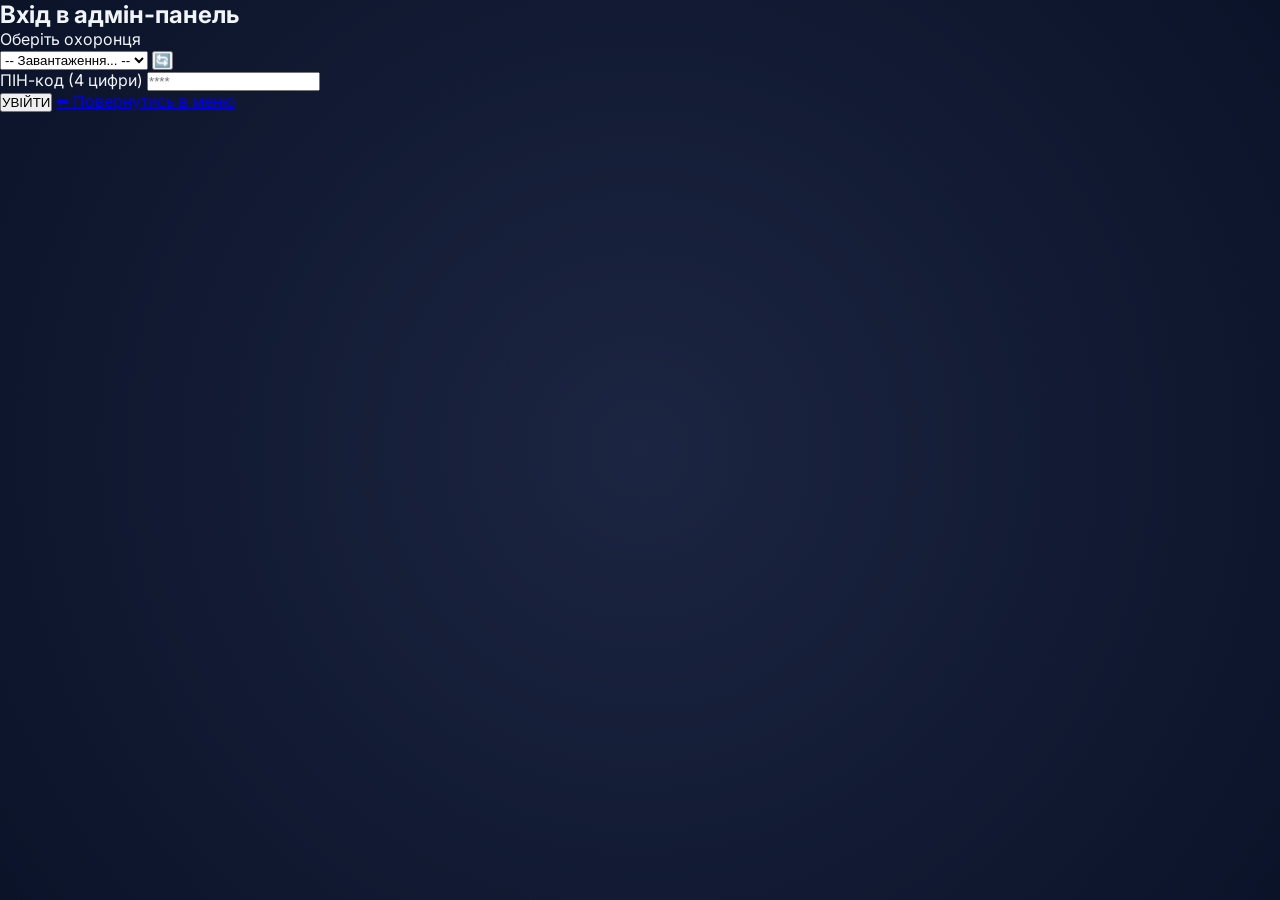
<file: admin.html>
<!DOCTYPE html>
<html lang="uk">
<head>
    <meta charset="UTF-8">
    <meta name="viewport" content="width=device-width, initial-scale=1.0">
    <title>Вхід в адмін-панель | DC-Link</title>
    <link rel="stylesheet" href="index.css">
</head>
<body>
<div class="container">
    <div class="login-card card">
        <h2> Вхід в адмін-панель</h2>
        <div id="message"></div>
        <div class="form-group">
            <label>Оберіть охоронця</label>
            <div class="select-wrapper">
                <select id="admin-user">
                    <option value="">-- Завантаження --</option>
                </select>
                <button type="button" class="btn-refresh-inline" id="refreshGuardsBtn">🔄</button>
            </div>
        </div>
        <div class="form-group">
            <label>ПІН-код (4 цифри)</label>
            <input type="password" id="admin-pin" class="pin-field" maxlength="4" inputmode="numeric" placeholder="****">
        </div>
        <button class="btn-login" id="login-btn">УВІЙТИ</button>
        <a href="index.html" class="back-link" id="back-to-main">⬅ Повернутись в меню</a>
    </div>
</div>

<script>
(function() {
    // Якщо функції вже визначені в глобальному об'єкті, не визначаємо їх повторно
    if (window._adminFunctionsDefined) {
        initAdminPage();
        return;
    }
    window._adminFunctionsDefined = true;

    let allUsers = [];

    // ========== ЗАВАНТАЖЕННЯ СПИСКУ ОХОРОНЦІВ (з кешем) ==========
    async function loadGuards(forceRefresh = false) {
        const select = document.getElementById('admin-user');
        if (!select) return;
        select.innerHTML = '<option value="">-- Завантаження... --</option>';
        const users = await window.getCachedData('users', forceRefresh);
        if (!users) {
            select.innerHTML = '<option value="">-- Помилка завантаження --</option>';
            return;
        }
        allUsers = users;
        const guards = allUsers.filter(u => u.role && u.role.toLowerCase() === "охорона");
        if (guards.length === 0) {
            select.innerHTML = '<option value="">-- Немає охоронців --</option>';
            return;
        }
        select.innerHTML = '<option value="">-- Виберіть охоронця --</option>';
        guards.forEach(g => {
            const opt = document.createElement('option');
            opt.value = g.name;
            opt.textContent = g.name;
            select.appendChild(opt);
        });
    }

    // ========== ЛОГІН ==========
    async function tryLogin() {
        const userName = document.getElementById('admin-user').value;
        const pin = document.getElementById('admin-pin').value;
        if (!userName) { showMessage("Оберіть охоронця", "error"); return; }
        if (!pin || pin.length !== 4) { showMessage("Введіть 4-цифровий ПІН", "error"); return; }
        if (allUsers.length === 0) await loadGuards(false);
        const guard = allUsers.find(u => u.name === userName && u.role && u.role.toLowerCase() === "охорона");
        if (!guard) { showMessage("Користувач не є охоронцем", "error"); return; }
        if (guard.pin !== pin) { showMessage("Невірний ПІН-код", "error"); return; }
        sessionStorage.setItem('current_admin', JSON.stringify({ name: guard.name, pin: guard.pin }));
        window.location.href = 'admin_dashboard.html';
    }

    function showMessage(msg, type) {
        const div = document.getElementById('message');
        div.innerHTML = `<div class="${type}">${msg}</div>`;
        setTimeout(() => div.innerHTML = "", 4000);
    }

    // ========== ІНІЦІАЛІЗАЦІЯ (КОЖНОГО РАЗУ) ==========
    async function initAdminPage() {
        await loadGuards(false);

        // Кнопка оновлення списку
        const refreshBtn = document.getElementById('refreshGuardsBtn');
        if (refreshBtn) {
            const newBtn = refreshBtn.cloneNode(true);
            refreshBtn.parentNode.replaceChild(newBtn, refreshBtn);
            newBtn.addEventListener('click', async () => {
                await loadGuards(true);
                showMessage("🔄 Список охоронців оновлено", "success");
            });
        }

        // Кнопка логіну
        const loginBtn = document.getElementById('login-btn');
        if (loginBtn) {
            const newBtn = loginBtn.cloneNode(true);
            loginBtn.parentNode.replaceChild(newBtn, loginBtn);
            newBtn.addEventListener('click', tryLogin);
        }

        // Посилання "На головну" (потрібне для AJAX-навігації)
        const backLink = document.getElementById('back-to-main');
        if (backLink) {
            const newLink = backLink.cloneNode(true);
            backLink.parentNode.replaceChild(newLink, backLink);
            newLink.addEventListener('click', (e) => {
                e.preventDefault();
                if (typeof window.loadMainMenu === 'function') window.loadMainMenu();
                else window.location.href = 'index.html';
            });
        }
    }

    if (document.readyState === 'loading') {
        document.addEventListener('DOMContentLoaded', initAdminPage);
    } else {
        initAdminPage();
    }
})();
</script>
</body>
</html>
</file>
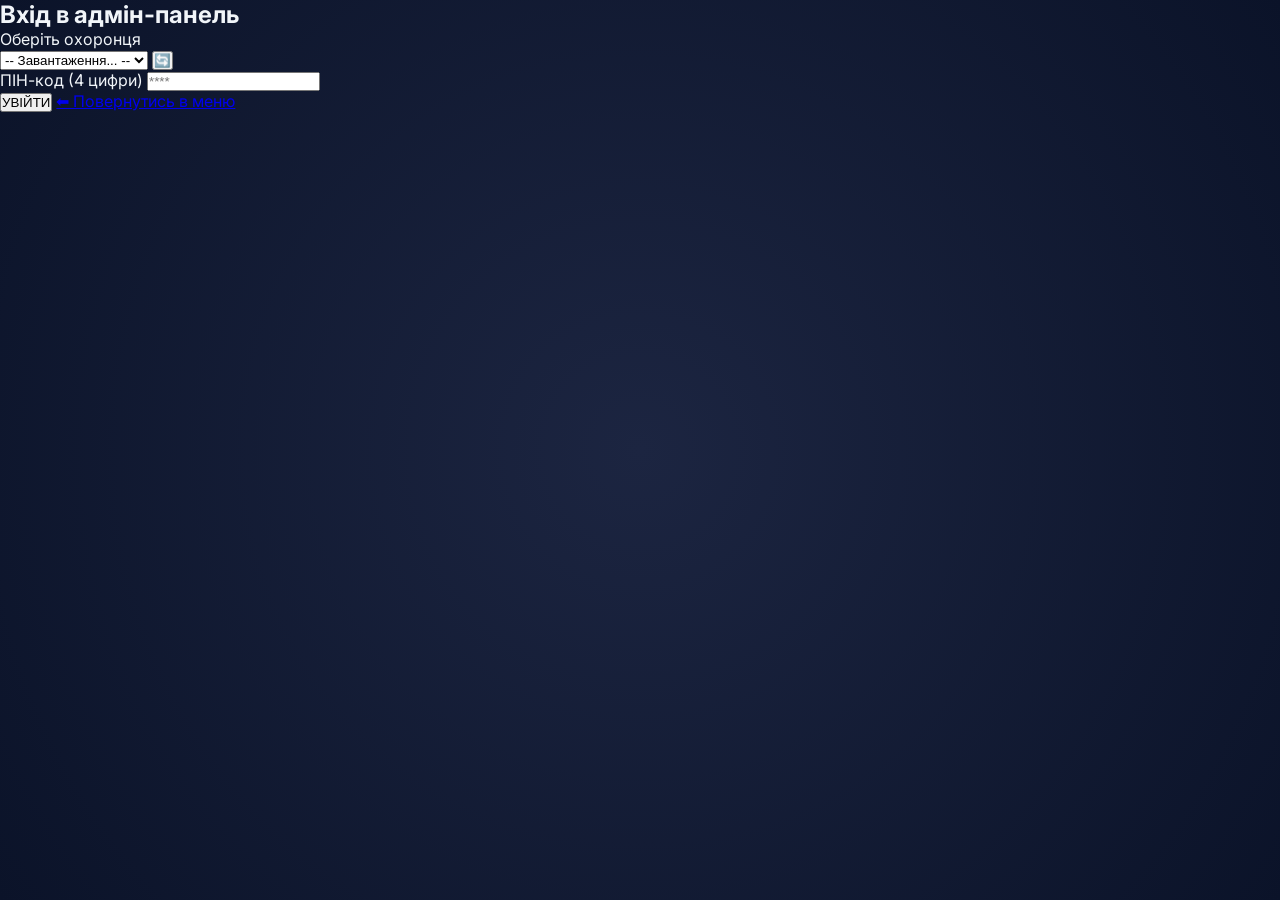
<file: admin_dashboard.html>
<!DOCTYPE html>
<html lang="uk">
<head>
    <meta charset="UTF-8">
    <meta name="viewport" content="width=device-width, initial-scale=1.0">
    <title>Панель охорони | Admin DC-Link</title>
    <style>
        * { box-sizing: border-box; margin: 0; padding: 0; }
        body {
            font-family: 'Inter', sans-serif;
            background: #0b1329;
            background-image: radial-gradient(circle at 50% 50%, #1c2541 0%, #0b1329 100%);
            background-attachment: fixed;
            color: #f1f5f9;
            margin: 0;
            padding: 20px;
            min-height: 100vh;
        }
        .dashboard-container { max-width: 1400px; margin: 0 auto; }
        .header {
            background: rgba(28, 37, 65, 0.9);
            border: 1px solid #3a506b;
            border-radius: 20px;
            padding: 16px 24px;
            display: flex;
            justify-content: space-between;
            align-items: center;
            margin-bottom: 24px;
        }
        .header h1 { font-size: 22px; font-weight: 700; color: #38bdf8; }
        .header-actions { display: flex; align-items: center; gap: 16px; }
        .header .user-info { font-size: 16px; color: #94a3b8; font-weight: 500; }
        .header .logout-btn {
            background: none;
            border: 1px solid #ef4444;
            color: #f87171;
            padding: 8px 16px;
            border-radius: 30px;
            cursor: pointer;
            transition: all 0.2s ease;
        }
        .header .logout-btn:hover { background: #ef4444; color: white; }
        
        .menu-container {
            display: flex;
            justify-content: space-between;
            align-items: center;
            gap: 16px;
            margin-bottom: 24px;
        }
        .tab-menu {
            display: flex;
            flex-wrap: wrap;
            gap: 10px;
            background: rgba(28, 37, 65, 0.6);
            padding: 8px;
            border-radius: 16px;
            flex: 1;
        }
        .tab-btn {
            padding: 10px 20px;
            background: #1c2541;
            border: 1px solid #3a506b;
            border-radius: 40px;
            color: #94a3b8;
            font-weight: 600;
            cursor: pointer;
            transition: all 0.2s ease;
            white-space: nowrap;
        }
        .tab-btn.active {
            background: #38bdf8;
            color: #0b1329;
            border-color: #38bdf8;
            box-shadow: 0 0 12px rgba(56, 189, 248, 0.3);
        }
        .tab-btn:hover:not(.active) { background: #3a506b; color: #ffffff; }
        
        .refresh-tab-btn {
            padding: 10px 20px;
            background: #1c2541;
            border: 1px solid #38bdf8;
            border-radius: 40px;
            color: #38bdf8;
            font-weight: 600;
            cursor: pointer;
            transition: all 0.2s ease;
            white-space: nowrap;
            display: flex;
            align-items: center;
            gap: 8px;
        }
        .refresh-tab-btn:hover { background: #38bdf8; color: #0b1329; }

        .table-wrapper {
            background: rgba(28, 37, 65, 0.6);
            border: 1px solid #3a506b;
            border-radius: 20px;
            padding: 24px;
            overflow-x: auto;
            width: 100%;
        }
        table { width: 100%; border-collapse: collapse; font-size: 14px; margin: 0 auto; }
        th { background: #1c2541; color: #38bdf8; padding: 14px 12px; text-align: left; border-bottom: 2px solid #3a506b; font-weight: 600; }
        td { padding: 14px 12px; color: #cbd5e1; border-bottom: 1px solid #1c2541; vertical-align: middle; }
        tr:hover td { background: rgba(56, 189, 248, 0.04); }
		/* Контейнер для Канбан-дошки */
		.kanban-board {
			display: flex;
			gap: 10px;
			width: 100%;
			margin-top: 15px;
			min-height: 70vh;
			overflow: hidden;
		}

		/* Стовпчики дошки */
		.kanban-column {
			background: rgba(30, 41, 59, 0.6);
			border: 1px solid #334155;
			border-radius: 12px;
			padding: 12px;
			box-sizing: border-box;
			transition: all 0.4s cubic-bezier(0.4, 0, 0.2, 1);
			cursor: pointer;
			overflow: hidden;
			display: flex;
			flex-direction: column;
		}

		.kanban-column.active-col {
			flex: 0 0 70%;
			cursor: default;
		}
		.kanban-column.passive-col {
			flex: 0 0 14%;
		}

		.kanban-column h3 {
			margin-top: 0;
			margin-bottom: 12px;
			font-size: 13px;
			text-transform: uppercase;
			letter-spacing: 0.5px;
			white-space: nowrap;
			display: flex;
			justify-content: space-between;
			align-items: center;
			padding-bottom: 8px;
			border-bottom: 2px solid #334155;
			color: #cbd5e1;
		}

		.column-count {
			background: #1e293b;
			padding: 2px 8px;
			border-radius: 20px;
			font-size: 11px;
			border: 1px solid #475569;
		}

		/* Тіло стовпчика ховається, якщо він стиснутий до 15% */
		.column-body {
			flex: 1;
			overflow-y: auto;
			transition: opacity 0.3s ease;
		}
		.kanban-column.passive-col .column-body {
			opacity: 1;
			pointer-events: auto;
			overflow-y: auto;
		}

		/* Коли колонка згорнута, робимо картки всередині неї вузькими «смужками» */
		.kanban-column.passive-col .auto-card {
			padding: 6px 8px;
			height: auto; /* дозволяємо підлаштуватися під висоту рядка */
			margin-bottom: 5px;
			background: rgba(30, 41, 59, 0.9);
			box-shadow: none;
			border-width: 1px 1px 1px 3px; /* трохи тонша лінія статусу */
		}
		/* Ховаємо іконки та значки у згорнутих картках */
		.kanban-column.passive-col .auto-card .card-header {
			display: flex !important;
			font-size: 11px !important; /* робимо компактним, щоб влізало по ширині */
			color: #cbd5e1;
			white-space: nowrap;
			justify-content: space-between;
		}
		.kanban-column.passive-col .auto-card .card-row,
		.kanban-column.passive-col .auto-card .card-details,
		.kanban-column.passive-col .auto-card .card-actions {
			display: none !important;
		}

		/* КОМПАКТНА КАРТКА АВТО */
		.auto-card {
			background: #1e293b;
			border-left: 4px solid #64748b;
			border-top: 1px solid #334155;
			border-right: 1px solid #334155;
			border-bottom: 1px solid #334155;
			border-radius: 8px;
			padding: 8px 10px;
			margin-bottom: 8px;
			box-shadow: 0 4px 6px -1px rgba(0, 0, 0, 0.1);
			font-size: 18px;
			color: #e2e8f0;
			transition: all 0.3s ease;
			position: relative;
			overflow: hidden;
		}

		/* Кольори статусів */
		.card-waiting { border-left-color: #f59e0b; }
		.card-approved { border-left-color: #10b981; }
		.card-ramp { border-left-color: #3b82f6; }
		.card-done { border-left-color: #8b5cf6; opacity: 0.8; }
		.card-rejected { border-left-color: #ef4444; opacity: 0.8; }

		.card-header {
			display: flex;
			justify-content: space-between;
			font-weight: bold;
			color: #fff;
			margin-bottom: 2px;
		}

		/* Прихований блок деталей */
		.card-details {
			max-height: 0;
			opacity: 0;
			transition: all 0.35s ease;
			border-top: 1px dashed transparent;
			margin-top: 0;
			padding-top: 0;
		}

		/* РОЗГОРТАННЯ КАРТКИ ПРИ НАВЕДЕННІ */
		.auto-card:hover {
			background: #24324d;
			box-shadow: 0 10px 15px -3px rgba(0, 0, 0, 0.3);
		}
		.auto-card:hover .card-details {
			max-height: 250px; /* достатньо для всього контенту */
			opacity: 1;
			border-top-color: #334155;
			margin-top: 6px;
			padding-top: 6px;
		}
			.auto-card .card-row[style*="font-size:13px"] {
		font-size: 18px !important; /* збільшуємо номер машини */
		}

		.card-row {
			margin-bottom: 5px;
			line-height: 1.4;
			ont-size: 15px
		}
		
		.card-label { 
		color: #94a3b8;
		font-size: 13px;
		margin-right: 6px; 
		}

		.card-ramp-badge {
			background: #2563eb;
			color: white;
			padding: 1px 5px;
			border-radius: 4px;
			font-weight: bold;
		}

		.card-actions {
			display: flex;
			gap: 4px;
			margin-top: 8px;
			justify-content: flex-end;
		}

		.card-btn {
			border: none;
			padding: 6px 12px;
			border-radius: 6px;
			cursor: pointer;
			font-weight: bold;
			font-size: 14px;
			color: #fff;
		}
        
        .btn-action {
            padding: 8px 14px;
            border: none;
            border-radius: 8px;
            font-size: 12px;
            font-weight: 700;
            cursor: pointer;
            transition: all 0.2s ease;
            margin: 2px;
            display: inline-flex;
            align-items: center;
            gap: 4px;
        }
        .btn-confirm { background: #10b981; color: white; }
        .btn-reject { background: #ef4444; color: white; }
        .btn-shipping { background: #f97316; color: white; }
        .btn-confirm:hover { background: #059669; }
        .btn-reject:hover { background: #dc2626; }
        .btn-shipping:hover { background: #ea580c; }
        
        .ramp-select {
            padding: 6px 10px;
            border-radius: 8px;
            background: #0b1329;
            border: 1px solid #3a506b;
            color: white;
            margin-right: 8px;
            outline: none;
        }
        .status-badge {
            display: inline-block;
            padding: 4px 12px;
            border-radius: 20px;
            font-size: 12px;
            font-weight: 600;
        }
        .status-awaiting { background: #f59e0b20; color: #fbbf24; border: 1px solid #f59e0b; }
        .status-confirmed { background: #10b98120; color: #34d399; border: 1px solid #10b981; }
        .status-shipping { background: #3b82f620; color: #60a5fa; border: 1px solid #3b82f6; }
        .status-rejected { background: #ef444420; color: #f87171; border: 1px solid #ef4444; }
        
        .message {
            padding: 12px 16px;
            border-radius: 12px;
            margin-bottom: 20px;
            text-align: center;
        }
        .message.success { background: rgba(34, 197, 94, 0.2); color: #4ade80; border: 1px solid #22c55e; }
        .message.error { background: rgba(239, 68, 68, 0.2); color: #f87171; border: 1px solid #ef4444; }
        
        @media (max-width: 1024px) {
            .menu-container { flex-direction: column; align-items: stretch; }
            .refresh-tab-btn { justify-content: center; }
        }
        @media (max-width: 768px) {
            .header { flex-direction: column; gap: 12px; text-align: center; }
            .header-actions { flex-direction: column; }
        }
    </style>
</head>
<body>
<div class="dashboard-container">
    <div class="header">
        <h1>Панель охорони DC-Link</h1>
        <div class="header-actions">
            <div class="user-info">Охоронець: <span id="admin-name">---</span></div>
            <button class="logout-btn" onclick="logout()">Вихід</button>
        </div>
    </div>

    <div class="menu-container" style="margin-bottom: 15px;">
        <div class="tab-menu">
            <button class="tab-btn" data-tab="loading" onclick="loadLog('loading', this)">Завантаження</button>
            <button class="tab-btn" data-tab="unloading" onclick="loadLog('unloading', this)">Вивантаження</button>
            <button class="tab-btn" data-tab="tmc" onclick="loadLog('tmc', this)">ТМЦ</button>
            <button class="tab-btn" data-tab="visitors" onclick="loadLog('visitors', this)">Відвідувачі</button>
            <button class="tab-btn" data-tab="order_pickup" onclick="loadLog('order_pickup', this)">Замовлення</button>
            <button class="tab-btn" data-tab="workers" onclick="loadLog('workers', this)">Персонал</button>
            <button class="tab-btn" data-tab="passes" onclick="loadLog('passes', this)">Перепустки</button>
            <button class="tab-btn" data-tab="keys" onclick="loadLog('keys', this)">Ключі</button>
        </div>
        <button class="refresh-tab-btn" onclick="refreshCurrentTab()">🔄 Оновити дані</button>
    </div>

    <div id="filter-panel" style="background: rgba(28, 37, 65, 0.8); border: 1px solid #3a506b; border-radius: 16px; padding: 12px 20px; margin-bottom: 24px; display: flex; flex-wrap: wrap; align-items: center; gap: 20px;">
        <div style="display: flex; align-items: center; gap: 8px;">
            <span style="font-size: 14px; color: #94a3b8; font-weight: 600;">Період з:</span>
            <input type="date" id="filter-date-start" onchange="applyFiltersAndSort()" style="padding: 6px 12px; background: #0b1329; border: 1px solid #3a506b; border-radius: 8px; color: white; outline: none;">
            <span style="font-size: 14px; color: #94a3b8; font-weight: 600;">по:</span>
            <input type="date" id="filter-date-end" onchange="applyFiltersAndSort()" style="padding: 6px 12px; background: #0b1329; border: 1px solid #3a506b; border-radius: 8px; color: white; outline: none;">
        </div>

        <div style="display: flex; align-items: center; gap: 8px;">
            <span style="font-size: 14px; color: #94a3b8; font-weight: 600;">Сортування:</span>
            <select id="filter-sort-order" onchange="applyFiltersAndSort()" style="padding: 6px 12px; background: #0b1329; border: 1px solid #3a506b; border-radius: 8px; color: white; outline: none; cursor: pointer;">
                <option value="desc">Спочатку нові (⬇️)</option>
                <option value="asc">Спочатку старі (⬆️)</option>
            </select>
        </div>

        <div id="debtors-only-wrapper" style="display: flex; align-items: center; gap: 8px; margin-left: auto;">
            <input type="checkbox" id="filter-debtors-only" onchange="applyFiltersAndSort()" style="width: 18px; height: 18px; cursor: pointer; accent-color: #38bdf8;">
            <label for="filter-debtors-only" style="font-size: 14px; color: #f59e0b; font-weight: 700; cursor: pointer; user-select: none;">⚠️ Тільки Боржники</label>
        </div>
    </div>

    <div id="table-container" class="table-wrapper">
        <p style="text-align:center; padding:40px;">Оберіть журнал для перегляду</p>
    </div>
</div>

<script>
    let API_URL = null;
    let currentAdmin = null;
    let rampsList = [];

    async function getApiUrl() {
        if (API_URL) return API_URL;
        let url = localStorage.getItem('apps_script_url');
        if (!url) {
            url = prompt("Вставте посилання на Google Apps Script (Web App URL):");
            if (url && url.includes("script.google.com")) {
                localStorage.setItem('apps_script_url', url);
            } else if (url) {
                alert("Невірне посилання");
                return null;
            }
        }
        API_URL = url;
        return API_URL;
    }

    async function loadRamps() {
        const url = await getApiUrl();
        if (!url) return [];
        try {
            const resp = await fetch(`${url}?action=get_ramps`);
            const contentType = resp.headers.get("content-type");
            if (contentType && contentType.includes("application/json")) {
                const ramps = await resp.json();
                rampsList = Array.isArray(ramps) ? ramps : [];
            } else {
                console.warn("Бекенд не повернув JSON для рамп. Перевірте реалізацію action=get_ramps");
                rampsList = [];
            }
            return rampsList;
        } catch(e) { console.error("Помилка завантаження рамп:", e); return []; }
    }

    let originalData = [];
    let currentTabType = 'loading';

    function setDefaultWeekPeriod() {
        const now = new Date();
        const currentDay = now.getDay();
        const distanceToMonday = currentDay === 0 ? -6 : 1 - currentDay;
        const monday = new Date(now);
        monday.setDate(now.getDate() + distanceToMonday);
        const sunday = new Date(monday);
        sunday.setDate(monday.getDate() + 6);
        const formatISODate = (d) => d.getFullYear() + '-' + String(d.getMonth() + 1).padStart(2, '0') + '-' + String(d.getDate()).padStart(2, '0');
        document.getElementById('filter-date-start').value = formatISODate(monday);
        document.getElementById('filter-date-end').value = formatISODate(sunday);
    }

    window.loadLog = async function(type, btnElement) {
        if (!currentAdmin) {
            const saved = sessionStorage.getItem('current_admin');
            if (!saved) { window.location.href = 'admin.html'; return; }
            currentAdmin = JSON.parse(saved);
            document.getElementById('admin-name').innerText = currentAdmin.name;
        }
        if (btnElement) {
            document.querySelectorAll('.tab-btn').forEach(btn => btn.classList.remove('active'));
            btnElement.classList.add('active');
        }
        currentTabType = type;
        const debtorsBox = document.getElementById('debtors-only-wrapper');
        if (debtorsBox) {
            debtorsBox.style.display = (type === 'keys' || type === 'passes' || type === 'workers' || type === 'visitors' || type === 'tmc') ? 'flex' : 'none';
        }
        const container = document.getElementById('table-container');
        container.innerHTML = '<p style="text-align:center;">⏳ Завантаження даних...</p>';
        const url = await getApiUrl();
        if (!url) { container.innerHTML = '<p class="message error">API не налаштовано</p>'; return; }
        try {
            const response = await fetch(`${url}?logType=${type}`);
            originalData = await response.json();
            applyFiltersAndSort();
        } catch(err) {
            container.innerHTML = `<p class="message error">Помилка завантаження журналу: ${err.message}</p>`;
        }
    };

    function applyFiltersAndSort() {
        if (!originalData || originalData.length === 0) {
            renderTable([], currentTabType);
            return;
        }
        let processedData = [...originalData];
        const columns = Object.keys(processedData[0]);
        const dateKey = columns.find(k => k.toLowerCase().includes('дата') || k.toLowerCase().includes('date'));
        const timeKey = columns.find(k => k.toLowerCase().includes('час') || k.toLowerCase().includes('time'));
        const keyCodeKey = columns.find(k => k.toLowerCase().replace(/\s+/g, '').includes('ключа') || k.toLowerCase().includes('code'));
        const actionKey = columns.find(k => k.toLowerCase().replace(/\s+/g, '').includes('дія') || k.toLowerCase().includes('type'));

        const parseRowDateTime = (row) => {
            if (!dateKey) return new Date(0);
            let datePart = String(row[dateKey]).trim().split(' ')[0];
            let timePart = "00:00:00";
            if (timeKey && row[timeKey]) {
                timePart = String(row[timeKey]).trim();
                if (timePart.includes(' ')) timePart = timePart.split(' ')[1];
                timePart = timePart.split('.')[0];
            }
            if (datePart.includes('.')) {
                let p = datePart.split('.');
                return new Date(`${p[2]}-${p[1]}-${p[0]}T${timePart}`);
            } else if (datePart.includes('-')) {
                return new Date(`${datePart.split('T')[0]}T${timePart}`);
            }
            return new Date(0);
        };

        // Фільтр по датах
        const startVal = document.getElementById('filter-date-start').value;
        const endVal = document.getElementById('filter-date-end').value;
        if (dateKey && (startVal || endVal)) {
            const startDate = startVal ? new Date(startVal + "T00:00:00") : null;
            const endDate = endVal ? new Date(endVal + "T23:59:59") : null;
            processedData = processedData.filter(row => {
                let rowDateStr = String(row[dateKey]).trim().split(' ')[0];
                if (!rowDateStr) return false;
                let rowDateObj = null;
                if (rowDateStr.includes('.')) {
                    let parts = rowDateStr.split('.');
                    rowDateObj = new Date(`${parts[2]}-${parts[1]}-${parts[0]}T00:00:00`);
                } else {
                    rowDateObj = new Date(rowDateStr.split('T')[0] + "T00:00:00");
                }
                if (isNaN(rowDateObj.getTime())) return true;
                if (startDate && rowDateObj < startDate) return false;
                if (endDate && rowDateObj > endDate) return false;
                return true;
            });
        }

        // Сортування
        processedData.sort((a, b) => {
            let dateTimeA = parseRowDateTime(a);
            let dateTimeB = parseRowDateTime(b);
            const sortOrder = document.getElementById('filter-sort-order').value;
            return sortOrder === 'desc' ? dateTimeB - dateTimeA : dateTimeA - dateTimeB;
        });

        // Боржники
        const debtorsOnly = document.getElementById('filter-debtors-only').checked;
        if (debtorsOnly && (currentTabType === 'keys' || currentTabType === 'passes' || currentTabType === 'workers' || currentTabType === 'visitors')) {
            const currentActionKey = columns.find(k => {
                const low = k.toLowerCase();
                return low.includes('дія') || low.includes('операція') || low.includes('action');
            });
            let idGroupKey = null;
            if (currentTabType === 'keys') {
                idGroupKey = columns.find(k => k.toLowerCase().replace(/\s+/g, '').includes('ключ'));
            } else if (currentTabType === 'passes') {
                idGroupKey = columns.find(k => k.toLowerCase().replace(/\s+/g, '').includes('перепуст') || k.toLowerCase().includes('pass_id'));
            } else if (currentTabType === 'workers' || currentTabType === 'visitors') {
                idGroupKey = columns.find(k => k.toLowerCase().includes('піб') || k.toLowerCase().includes('відвідувач') || k.toLowerCase().includes('worker'));
            }
            if (idGroupKey && currentActionKey) {
                let chronologicalData = [...processedData];
                chronologicalData.sort((a, b) => parseRowDateTime(a) - parseRowDateTime(b));
                const latestStatusMap = {};
                chronologicalData.forEach(row => {
                    const itemId = String(row[idGroupKey]).trim();
                    if (itemId) {
                        latestStatusMap[itemId] = row;
                    }
                });
                processedData = Object.values(latestStatusMap).filter(row => {
                    let act = row[currentActionKey] ? String(row[currentActionKey]).trim().toUpperCase() : "";
                    return act === 'ВЗЯВ' || act === 'ВИДАНО' || act === 'ВХІД';
                });
                const sortOrder = document.getElementById('filter-sort-order').value;
                processedData.sort((a, b) => {
                    let dateTimeA = parseRowDateTime(a);
                    let dateTimeB = parseRowDateTime(b);
                    return sortOrder === 'desc' ? dateTimeB - dateTimeA : dateTimeA - dateTimeB;
                });
            }
        }

        renderTable(processedData, currentTabType);
    }

    // ======================== ВИПРАВЛЕНА ФУНКЦІЯ renderTable ========================
    function renderTable(data, type) {
        const container = document.getElementById('table-container');
        if (!container) return;
        container.innerHTML = '';

        // --- Для Завантаження / Вивантаження – КАНБАН-ДОШКА ---
        if (type === 'loading' || type === 'unloading') {
            if (!data || data.length === 0) {
                container.innerHTML = '<div class="no-data">🚗 Активних автомобілів не знайдено</div>';
                return;
            }
            const board = document.createElement('div');
            board.className = 'kanban-board';
            board.innerHTML = `
                <div class="kanban-column active-col" id="col_queue" onclick="activateKanbanColumn('col_queue')">
                    <h3>⏳ Черга / Очікування <span class="column-count" id="cnt_queue">0</span></h3>
                    <div class="column-body"></div>
                </div>
                <div class="kanban-column passive-col" id="col_progress" onclick="activateKanbanColumn('col_progress')">
                    <h3>🚚 На рампах <span class="column-count" id="cnt_progress">0</span></h3>
                    <div class="column-body"></div>
                </div>
                <div class="kanban-column passive-col" id="col_archive" onclick="activateKanbanColumn('col_archive')">
                    <h3>🏁 Архів операцій <span class="column-count" id="cnt_archive">0</span></h3>
                    <div class="column-body"></div>
                </div>
            `;
           container.appendChild(board);
            const bodyQueue = board.querySelector('#col_queue .column-body');
            const bodyProgress = board.querySelector('#col_progress .column-body');
            const bodyArchive = board.querySelector('#col_archive .column-body');
            let cQueue = 0, cProgress = 0, cArchive = 0;

            data.forEach(row => {
                // Створюємо тимчасовий об'єкт, очищений від випадкових крайових пробілів у ключах Excel
                const cleanRow = {};
                Object.keys(row).forEach(k => { cleanRow[k.trim()] = row[k]; });

                // Залізобетонне зчитування полів точно за назвами твоїх колонок
                const id = cleanRow['№'] || cleanRow['ID'] || '';
                const status = String(cleanRow['Статус'] || 'В очікуванні').trim();
                const rawRegTime = cleanRow['Час регістрації'] || cleanRow['Дата'] || '';
                
                const driver = cleanRow['ПІБ Водія'] || cleanRow['ПІБ водія'] || '';
                const car = cleanRow['Авто / номер'] || cleanRow['Авто номер'] || '';
                const phone = cleanRow['Телефон'] || '';
                const company = cleanRow['Компанія'] || '';
                
                // Враховуємо ТТН ПН Дос на Вивантаженні та ТТН/ПН/Дос на Завантаженні
                const ttn = cleanRow['ТТН ПН Дос'] || cleanRow['ТТН/ПН/Дос'] || cleanRow['ТТН/ДОС'] || '';
                
                const rampa = cleanRow['Рампа'] || '';
                const lastAction = cleanRow['Хто підтвердив / Дія'] || '';
                
                // Специфікація вивантаження
                const group = cleanRow['Група товара'] || cleanRow['Група товару'] || '';
                const vType = cleanRow['Тип'] || '';
                const volume = cleanRow['Обем'] || cleanRow['Об\'єм'] || '';

                let shortTime = String(rawRegTime);
                if (shortTime.includes('.') && shortTime.includes(':')) {
                    try {
                        let parts = shortTime.split(' ');
                        let dateParts = parts[0].split('.');
                        let timeParts = parts[1].split(':');
                        shortTime = `${dateParts[0]}.${dateParts[1]} ${timeParts[0]}:${timeParts[1]}`;
                    } catch(e) {}
                }

                let cardClass = 'auto-card';
                if (status === 'В очікуванні') cardClass += ' card-waiting';
                else if (status === 'Погоджено') cardClass += ' card-approved';
                else if (status === 'Поставили до рампи') cardClass += ' card-ramp';
                else if (status === 'Завершено') cardClass += ' card-done';
                else if (status === 'Відхилено') cardClass += ' card-rejected';

                let cardHtml = `
                    <div class="${cardClass}" id="card_${id}">
                        <div class="card-header">
                            <span>🆔 ${id} &nbsp;|&nbsp; ⏱️ ${shortTime}</span>
                            <span>${rampa ? '📍 ' + rampa : ''}</span>
                        </div>
                        <div class="card-row" style="font-weight:600; color:#fff; font-size:13px;">${car || 'Без номера'}</div>
                        <div class="card-row" style="color:#cbd5e1;">👤 ${driver || 'Не вказано'}</div>
                        <div class="card-details">
                            <div class="card-row"><span class="card-label">📞 Телефон:</span>${phone || '-'}</div>
                            <div class="card-row"><span class="card-label">🏢 Компанія:</span>${company || '-'}</div>
                            <div class="card-row"><span class="card-label">📄 Документ/ТТН:</span>${ttn || '-'}</div>
                `;
                if (type === 'unloading' && (group || vType || volume)) {
                    cardHtml += `<div class="card-row" style="background:rgba(255,255,255,0.04); padding:4px; border-radius:4px; margin:4px 0;"><span class="card-label">Вантаж:</span>${group} [${vType}] - ${volume}м³</div>`;
                }
                if (rampa && rampa !== '-') {
                    cardHtml += `<div class="card-row" style="margin-top:6px;"><span class="card-label">Рампа:</span> <span class="card-ramp-badge">${rampa}</span></div>`;
                }
                if (lastAction) {
                    cardHtml += `<div class="card-row" style="font-size:10px; color:#94a3b8; border-top:1px solid rgba(255,255,255,0.05); padding-top:4px; margin-top:4px;">ℹ️ ${lastAction}</div>`;
                }
                cardHtml += `
                        </div>
                        <div class="card-actions" id="actions_container_${id}" onclick="event.stopPropagation();">
                `;
                if (status !== 'Завершено' && status !== 'Відхилено') {
                    if (status === 'В очікуванні' || status === '') {
                        cardHtml += `<button class="card-btn" onclick="changeTransportStatus('${type}', '${id}', 'Погоджено')" style="background:#10b981;">✔️ Впустити</button>`;
                    }
                    let rampBtnTxt = (status === 'Поставили до рампи') ? "🔄 Змінити" : "🚚 На рампу";
                    cardHtml += `<button class="card-btn" onclick="promptRampAssignment('${type}', '${id}')" style="background:#3b82f6;">${rampBtnTxt}</button>`;
                    if (status === 'Погоджено' || status === 'Поставили до рампи') {
                        cardHtml += `<button class="card-btn" onclick="changeTransportStatus('${type}', '${id}', 'В очікуванні')" style="background:#64748b;" title="Повернути назад">↩️ Черга</button>`;
                    }
                    cardHtml += `<button class="card-btn" onclick="changeTransportStatus('${type}', '${id}', 'Завершено')" style="background:#8b5cf6;">🏁 Закрити</button>`;
                    cardHtml += `<button class="card-btn" onclick="promptRejectTransport('${type}', '${id}')" style="background:#ef4444;">❌</button>`;
                } else {
                    cardHtml += `<span style="color:#64748b; font-style:italic; font-size:11px;">🔒 Архів</span>`;
                    cardHtml += `<button class="card-btn" onclick="changeTransportStatus('${type}', '${id}', 'В очікуванні')" style="background:#475569; padding:2px 5px; font-size:10px; margin-left:5px;">🔓 Перевідкрити</button>`;
                }
                cardHtml += `</div></div>`;

                if (status === 'В очікуванні' || status === 'Погоджено') {
                    bodyQueue.innerHTML += cardHtml;
                    cQueue++;
                } else if (status === 'Поставили до рампи') {
                    bodyProgress.innerHTML += cardHtml;
                    cProgress++;
                } else {
                    bodyArchive.innerHTML += cardHtml;
                    cArchive++;
                }
            });

            document.getElementById('cnt_queue').innerText = cQueue;
            document.getElementById('cnt_progress').innerText = cProgress;
            document.getElementById('cnt_archive').innerText = cArchive;
            return; // завершуємо функцію для транспортних вкладок
        }

        // --- ДЛЯ ВСІХ ІНШИХ ВКЛАДОК – ЗВИЧАЙНА ТАБЛИЦЯ (з кнопками дій) ---
        if (!data || data.length === 0) {
            container.innerHTML = '<p style="text-align:center; padding: 20px;">Журнал порожній.</p>';
            return;
        }

        const columns = Object.keys(data[0]);
        const idKey = columns.find(k => k.toLowerCase().replace(/\s+/g, '').includes('id') || k.trim() === '№') || columns[0];
        const statusKey = columns.find(k => k.toLowerCase().replace(/\s+/g, '').includes('статус') || k.toLowerCase().includes('status'));
        const rampKey = columns.find(k => k.toLowerCase().replace(/\s+/g, '').includes('рампа') || k.toLowerCase().includes('ramp'));
        const actionKey = columns.find(k => {
            const low = k.toLowerCase();
            return low.includes('дія') || low.includes('операція') || low.includes('action');
        });
        const roomKey = columns.find(k => k.toLowerCase().replace(/\s+/g, '').includes('приміщення') || k.toLowerCase().includes('room'));
        const keyCodeKey = columns.find(k => k.toLowerCase().replace(/\s+/g, '').includes('ключа') || k.toLowerCase().includes('code'));
        const workerKey = columns.find(k => k.toLowerCase().replace(/\s+/g, '').includes('піб') || k.toLowerCase().includes('worker'));

        let html = `<table><thead><tr>`;
        columns.forEach(colName => {
            html += `<th>${colName.trim()}</th>`;
        });
        if (type === 'auto' || type === 'keys' || type === 'passes' || type === 'visitors' || type === 'tmc') {
            html += `<th>Дії для охорони</th>`;
        }
        html += `</tr></thead><tbody>`;

        data.forEach(row => {
            html += `<tr>`;
            columns.forEach(colName => {
                let val = row[colName] !== undefined ? row[colName] : '';
                if (typeof val === 'string' && (val.includes('1899') || val.includes('12.1899'))) {
                    try {
                        let rawTime = "";
                        if (val.includes(' ')) {
                            rawTime = val.split(' ')[1];
                        } else if (val.includes('T')) {
                            rawTime = val.split('T')[1].split('.')[0].split('+')[0];
                        }
                        if (rawTime && rawTime.includes(':')) {
                            let parts = rawTime.split(':');
                            let hours = parseInt(parts[0], 10);
                            let minutes = parseInt(parts[1], 10);
                            let seconds = parseInt(parts[2], 10) || 0;
                            let totalMinutes = hours * 60 + minutes - 58;
                            if (totalMinutes < 0) totalMinutes += 24 * 60;
                            let correctHours = Math.floor(totalMinutes / 60);
                            let correctMinutes = totalMinutes % 60;
                            val = `${String(correctHours).padStart(2, '0')}:${String(correctMinutes).padStart(2, '0')}:${String(seconds).padStart(2, '0')}`;
                        }
                    } catch(e) { console.error("Помилка форматування часу:", e); }
                }
                if (statusKey && colName === statusKey) {
                    let statusClass = '';
                    if (val === 'Очікує') statusClass = 'status-awaiting';
                    else if (val === 'Підтверджено') statusClass = 'status-confirmed';
                    else if (val === 'На вивантаженні') statusClass = 'status-shipping';
                    else if (val === 'Відхилено') statusClass = 'status-rejected';
                    html += `<td><span class="status-badge ${statusClass}">${val || 'Очікує'}</span></td>`;
                } else if (actionKey && colName === actionKey) {
                    let strVal = String(val).trim().toUpperCase();
                    let actionStyle = strVal === 'ВЗЯВ' ? 'color:#f59e0b; font-weight:600;' : 'color:#10b981; font-weight:600;';
                    html += `<td style="${actionStyle}">${val}</td>`;
                } else if (rampKey && colName === rampKey) {
                    html += `<td style="color: #38bdf8; font-weight: 600;">${val || '-'}</td>`;
                } else {
                    html += `<td>${val}</td>`;
                }
            });

            // КНОПКИ ДІЙ
            if (type === 'keys') {
                let currentAction = actionKey && row[actionKey] ? String(row[actionKey]).trim().toUpperCase() : "";
                html += `<td>`;
                if (currentAction === 'ВЗЯВ' && roomKey && keyCodeKey && workerKey) {
                    let encRoom = encodeURIComponent(row[roomKey] || "");
                    let encCode = encodeURIComponent(row[keyCodeKey] || "");
                    let encWorker = encodeURIComponent(row[workerKey] || "");
                    html += `<button class="btn-action" style="background:#f59e0b; color:#0b1329; font-weight:700; border-radius:8px; padding:6px 12px; cursor:pointer;" onclick="returnKey('${encRoom}','${encCode}','${encWorker}')">🔑 Здати ключ</button>`;
                } else {
                    html += `<span style="color:#10b981; font-size:12px; font-weight:600;">Повернуто</span>`;
                }
                html += `</td>`;
            } else if (type === 'passes') {
                const passIdKey = columns.find(k => k.toLowerCase().replace(/\s+/g, '').includes('перепуст') || k.toLowerCase().includes('pass_id'));
                let currentAction = actionKey && row[actionKey] ? String(row[actionKey]).trim().toUpperCase() : "";
                html += `<td>`;
                if (currentAction === 'ВИДАНО' && passIdKey) {
                    let passNum = encodeURIComponent(row[passIdKey] || "");
                    html += `<button class="btn-action" style="background:#ef4444; color:white; font-weight:700; border-radius:8px; padding:6px 12px; cursor:pointer;" onclick="returnPassDirect('${passNum}')">🪪 Повернути</button>`;
                } else {
                    html += `<span style="color:#10b981; font-size:12px; font-weight:600;">Повернуто</span>`;
                }
                html += `</td>`;
            } else if (type === 'visitors') {
                const visitorKey = columns.find(k => k.toLowerCase().includes('відвідувач'));
                const exitKey = columns.find(k => k.toLowerCase().includes('вихід'));
                html += `<td>`;
                if (visitorKey && exitKey) {
                    let hasExit = row[exitKey] && String(row[exitKey]).trim() !== "" && !String(row[exitKey]).includes('1899');
                    if (!hasExit) {
                        let encVisitor = encodeURIComponent(row[visitorKey] || "");
                        html += `<button class="btn-action" style="background:#f43f5e; color:white; font-weight:700; border-radius:8px; padding:6px 12px; cursor:pointer;" onclick="closeVisitorExit('${encVisitor}')">🚶 Зафіксувати вихід</button>`;
                    } else {
                        html += `<span style="color:#10b981; font-size:13px; font-weight:600;">✅ Вийшов</span>`;
                    }
                } else {
                    html += `<span style="color:#64748b; font-size:11px;">Немає потрібних колонок</span>`;
                }
                html += `</td>`;
            } else if (type === 'tmc') {
                const dateKey = columns.find(k => k.toLowerCase().includes('дата'));
                const pibKey = columns.find(k => k.toLowerCase().includes('піб'));
                const itemKey = columns.find(k => k.toLowerCase().includes('позиція') || k.toLowerCase().includes('назва'));
                const skladKey = columns.find(k => k.toLowerCase().replace(/\s+/g, '').includes('наскладі'));
                html += `<td>`;
                if (skladKey && row[skladKey]) {
                    let onSklad = String(row[skladKey]).trim().toLowerCase() === 'так';
                    if (onSklad && dateKey && pibKey) {
                        let encDate = encodeURIComponent(row[dateKey] || "");
                        let encPib = encodeURIComponent(row[pibKey] || "");
                        let encItem = encodeURIComponent(row[itemKey] || "");
                        html += `<button class="btn-action" style="background:#f59e0b; color:#0b1329; font-weight:700; border-radius:8px; padding:6px 12px; cursor:pointer;" onclick="changeTmcSkladStatus('${encDate}','${encPib}','${encItem}')">📦 Списати (Ні)</button>`;
                    } else {
                        html += `<span style="color:#64748b; font-size:12px; font-weight:600;">Винесено (Ні)</span>`;
                    }
                } else {
                    html += `<span style="color:#64748b; font-size:11px;">-</span>`;
                }
                html += `</td>`;
            }
            html += `</tr>`;
        });

        html += `</tbody></table>`;
        container.innerHTML = html;
    }

    // ======================== ІНШІ ФУНКЦІЇ (returnKey, returnPassDirect, closeVisitorExit, changeTmcSkladStatus, changeTransportStatus, promptRampAssignment, promptRejectTransport, refreshCurrentTabSilent, activateKanbanColumn, refreshCurrentTab, logout) ========================

    window.updateAutoStatus = async function(id, newStatus) {
        if (!currentAdmin) {
            const saved = sessionStorage.getItem('current_admin');
            if (!saved) { window.location.href = 'admin.html'; return; }
            currentAdmin = JSON.parse(saved);
        }
        let ramp = "";
        if (newStatus === "Підтверджено") {
            const select = document.getElementById(`ramp_${id}`);
            if (!select) { alert("Помилка: не знайдено вибір рампи"); return; }
            ramp = select.value;
            if (!ramp) { alert("Оберіть рампу"); return; }
        }
        const url = new URL(await getApiUrl());
        url.searchParams.append('action', 'update_auto_status');
        url.searchParams.append('id', id);
        url.searchParams.append('status', newStatus);
        url.searchParams.append('ramp', ramp);
        url.searchParams.append('admin', currentAdmin.name);
        try {
            const resp = await fetch(url.toString());
            const result = await resp.json();
            if (result.status === "success") {
                alert(`Статус змінено на "${newStatus}"`);
                loadLog('auto', document.querySelector('.tab-btn.active'));
            } else throw new Error(result.message);
        } catch(e) { alert("Помилка: " + e.message); }
    };

    window.returnKey = async function(encodedRoom, encodedCode, encodedWorker) {
        if (!currentAdmin) {
            const saved = sessionStorage.getItem('current_admin');
            if (!saved) { window.location.href = 'admin.html'; return; }
            currentAdmin = JSON.parse(saved);
        }
        const room = decodeURIComponent(encodedRoom);
        const code = decodeURIComponent(encodedCode);
        const worker = decodeURIComponent(encodedWorker);
        if (!confirm(`Підтверджуєте здачу ключа від: "${room}" (Працівник: ${worker})?`)) {
            return;
        }
        const url = new URL(await getApiUrl());
        url.searchParams.append('action', 'reg_keys');
        url.searchParams.append('key_name', room);
        url.searchParams.append('key_code', code);
        url.searchParams.append('worker', worker);
        url.searchParams.append('type', 'ЗДАВ');
        url.searchParams.append('guard', currentAdmin.name);
        try {
            const resp = await fetch(url.toString());
            const result = await resp.json();
            if (result.status === "success") {
                alert(`Ключ від приміщення "${room}" успішно здано!`);
                loadLog('keys', document.querySelector('.tab-btn.active'));
            } else {
                throw new Error(result.message);
            }
        } catch(e) {
            alert("Помилка при здачі ключа: " + e.message);
        }
    };

    window.returnPassDirect = async function(encodedPassNum) {
        if (!currentAdmin) {
            const saved = sessionStorage.getItem('current_admin');
            if (!saved) { window.location.href = 'admin.html'; return; }
            currentAdmin = JSON.parse(saved);
        }
        const passNum = decodeURIComponent(encodedPassNum);
        if (!confirm(`Підтверджуєте повернення перепустки №${passNum}?`)) {
            return;
        }
        const apiUrl = await getApiUrl();
        if (!apiUrl) { alert("API не налаштовано"); return; }
        const url = new URL(apiUrl);
        url.searchParams.append('action', 'return_pass');
        url.searchParams.append('pass_id', passNum);
        url.searchParams.append('issued_by', currentAdmin.name);
        try {
            const resp = await fetch(url.toString());
            const result = await resp.json();
            if (result.status === "success") {
                alert(`✅ Перепустку №${passNum} успішно повернуто!`);
                loadLog('passes', document.querySelector('.tab-btn.active'));
            } else {
                throw new Error(result.message);
            }
        } catch(e) {
            alert("❌ Помилка при поверненні перепустки: " + e.message);
        }
    };

    window.closeVisitorExit = async function(encodedVisitor) {
        if (!currentAdmin) {
            const saved = sessionStorage.getItem('current_admin');
            if (!saved) { window.location.href = 'admin.html'; return; }
            currentAdmin = JSON.parse(saved);
        }
        const visitorName = decodeURIComponent(encodedVisitor);
        if (!confirm(`Підтверджуєте вихід відвідувача: "${visitorName}"?`)) {
            return;
        }
        const url = new URL(await getApiUrl());
        url.searchParams.append('action', 'reg_visitor');
        url.searchParams.append('visitor', visitorName);
        url.searchParams.append('type', 'ВИХІД');
        url.searchParams.append('guard', currentAdmin.name);
        try {
            const resp = await fetch(url.toString());
            const result = await resp.json();
            if (result.status === "success") {
                alert(`✅ Вихід відвідувача "${visitorName}" успішно зафіксовано!`);
                loadLog('visitors', document.querySelector('.tab-btn.active'));
            } else {
                throw new Error(result.message);
            }
        } catch(e) {
            alert("Помилка при фіксації виходу: " + e.message);
        }
    };

    window.changeTmcSkladStatus = async function(encodedDate, encodedPib, encodedItem) {
        if (!currentAdmin) {
            const saved = sessionStorage.getItem('current_admin');
            if (!saved) { window.location.href = 'admin.html'; return; }
            currentAdmin = JSON.parse(saved);
        }
        const rowDate = decodeURIComponent(encodedDate);
        const pib = decodeURIComponent(encodedPib);
        const item = decodeURIComponent(encodedItem);
        if (!confirm(`Змінити статус "На складі" на "Ні" для позиції: "${item}" (${pib})?`)) {
            return;
        }
        const apiUrl = await getApiUrl();
        if (!apiUrl) { alert("API не налаштовано"); return; }
        const url = new URL(apiUrl);
        url.searchParams.append('action', 'update_tmc');
        url.searchParams.append('date', rowDate);
        url.searchParams.append('pib', pib);
        url.searchParams.append('item', item);
        url.searchParams.append('guard', currentAdmin.name);
        try {
            const resp = await fetch(url.toString());
            const result = await resp.json();
            if (result.status === "success") {
                alert(`✅ Статус ТМЦ успішно змінено! Записано вихід у таблицю.`);
                loadLog('tmc', document.querySelector('.tab-btn.active'));
            } else {
                throw new Error(result.message);
            }
        } catch(e) {
            alert("❌ Помилка при оновленні статусу ТMЦ: " + e.message);
        }
    };

    window.changeTransportStatus = async function(type, id, status, extraParams = {}) {
        if (!currentAdmin) {
            const saved = sessionStorage.getItem('current_admin');
            if (!saved) { window.location.href = 'admin.html'; return; }
            currentAdmin = JSON.parse(saved);
        }
        if (status === 'Завершено' && !confirm(`🚨 Завершити заявку ${id}? Авто поїде з території.`)) return;
        const actionsBox = document.getElementById(`actions_container_${id}`);
        let oldHtml = "";
        if (actionsBox) {
            oldHtml = actionsBox.innerHTML;
            actionsBox.innerHTML = `<span style="color:#6366f1; font-weight:bold;">⏳ Запис стану...</span>`;
        }
        const apiUrl = await getApiUrl();
        if (!apiUrl) { if (actionsBox) actionsBox.innerHTML = oldHtml; return; }
        const url = new URL(apiUrl);
        url.searchParams.append('action', 'update_transport_status');
        url.searchParams.append('type', type);
        url.searchParams.append('id', id);
        url.searchParams.append('status', status);
        url.searchParams.append('guard', currentAdmin.name);
        for (let key in extraParams) {
            url.searchParams.append(key, extraParams[key]);
        }
        try {
            const resp = await fetch(url.toString());
            const result = await resp.json();
            if (result.status === "success") {
                if (typeof window.refreshCurrentTabSilent === 'function') {
                    await window.refreshCurrentTabSilent(type);
                } else {
                    loadLog(type, document.querySelector('.tab-btn.active'));
                }
            } else {
                alert("❌ Помилка: " + result.message);
                if (actionsBox) actionsBox.innerHTML = oldHtml;
            }
        } catch (e) {
            alert("⚠️ Помилка мережі. Статус не зафіксовано на сервері.");
            if (actionsBox) actionsBox.innerHTML = oldHtml;
        }
    };

    window.promptRampAssignment = function(type, id) {
        let rNum = prompt(`Введіть номер рампи для авто ${id}:`);
        if (rNum && rNum.trim() !== "") {
            window.changeTransportStatus(type, id, 'Поставили до рампи', { ramp: rNum.trim() });
        }
    };

    window.promptRejectTransport = function(type, id) {
        let comment = prompt("🚨 Вкажіть обов'язкову причину відхилення заявки:");
        if (comment === null) return;
        if (comment.trim() === "") {
            alert("Помилка! Потрібно вказати причину.");
            return;
        }
        window.changeTransportStatus(type, id, 'Відхилено', { comment: comment.trim() });
    };

    window.refreshCurrentTabSilent = async function(type) {
        const apiUrl = await getApiUrl();
        if (!apiUrl) return;
        try {
            const resp = await fetch(`${apiUrl}?logType=${type}`);
            const freshData = await resp.json();
            if (Array.isArray(freshData)) {
                renderTable(freshData, type);
            }
        } catch (e) {
            console.error("Помилка фонового оновлення:", e);
        }
    };

    window.activateKanbanColumn = function(targetColumnId) {
        const columns = ['col_queue', 'col_progress', 'col_archive'];
        columns.forEach(colId => {
            const el = document.getElementById(colId);
            if (!el) return;
            if (colId === targetColumnId) {
                el.classList.remove('passive-col');
                el.classList.add('active-col');
            } else {
                el.classList.remove('active-col');
                el.classList.add('passive-col');
            }
        });
    };

    function refreshCurrentTab() {
        const activeTab = document.querySelector('.tab-btn.active');
        if (activeTab && activeTab.getAttribute('data-tab')) {
            loadLog(activeTab.getAttribute('data-tab'), activeTab);
        } else {
            loadLog('loading', document.querySelector('.tab-btn[data-tab="loading"]'));
        }
    }

    function logout() {
        sessionStorage.removeItem('current_admin');
        window.location.href = 'index.html';
    }

    // ======================== СТАРТОВИЙ БЛОК (ОДИН РАЗ) ========================
    (async function() {
        setDefaultWeekPeriod();
        await getApiUrl();
        await loadRamps();
        const saved = sessionStorage.getItem('current_admin');
        if (!saved) {
            window.location.href = 'admin.html';
            return;
        }
        currentAdmin = JSON.parse(saved);
        document.getElementById('admin-name').innerText = currentAdmin.name;
        loadLog('loading', document.querySelector('.tab-btn[data-tab="loading"]'));
    })();
</script>
</body>
</html>
</file>
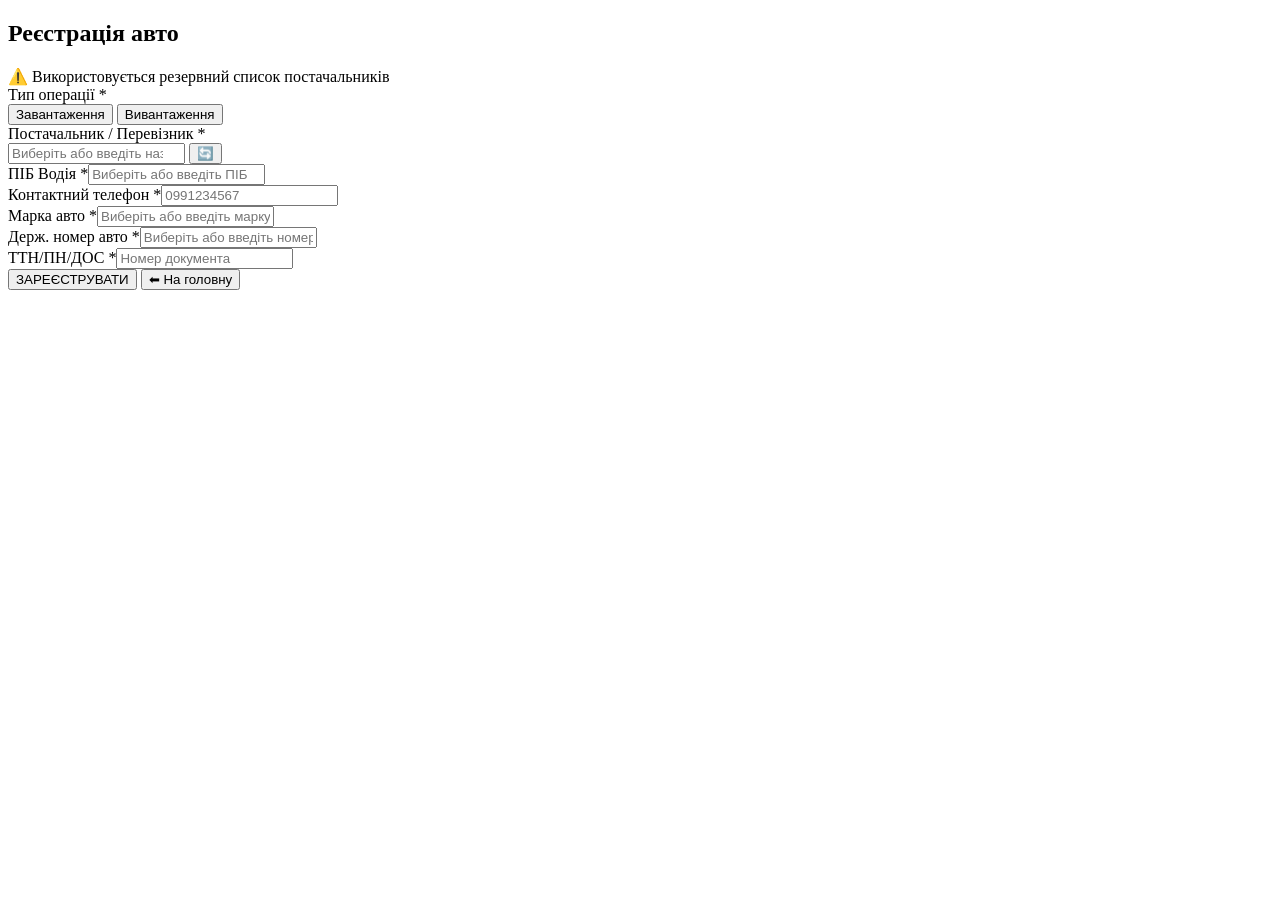
<file: auto.html>
<!DOCTYPE html>
<html lang="uk">
<head>
    <meta charset="UTF-8">
    <meta name="viewport" content="width=device-width, initial-scale=1.0">
    <title>Реєстрація авто | DC-Link</title>
  </head>
<body>
<div class="container">
    <div class="card" id="main-card">
        <div id="form-content">
            <h2>Реєстрація авто</h2>
            <div id="message"></div>

            <div class="form-group">
                <label>Тип операції *</label>
                <div class="toggle-group" id="toggle-group">
                    <button type="button" class="toggle-btn" data-op="loading"> Завантаження</button>
                    <button type="button" class="toggle-btn" data-op="unloading"> Вивантаження</button>
                </div>
                <input type="hidden" id="operation" value="loading">
            </div>

            <div class="form-group">
                <label>Постачальник / Перевізник *</label>
                <div class="select-wrapper">
                    <input type="text" id="company" list="suppliers-list" placeholder="Виберіть або введіть назву" required autocomplete="off">
                    <button type="button" class="btn-refresh-inline" id="refreshSuppliersBtn">🔄</button>
                </div>
                <datalist id="suppliers-list"></datalist>
            </div>

            <div id="dynamic-fields"></div>

			<div id="auto-load-container" style="display: none;">
				<button type="button" class="btn-submit" id="auto-load-btn" style="background: #3b82f6;" onclick="window.openRouteModalDebug()">📋 Заповнити зі списку рейсів</button>
			</div>
						<!-- Модальне вікно для вибору рейсу -->
				<div id="route-inline-container" style="display: none; position: absolute; top: 0; left: 0; width: 100%; min-height: 100%; background: #0b1329; border-radius: 16px; padding: 20px; box-sizing: border-box; z-index: 100;">
					<div style="display: flex; justify-content: space-between; align-items: center; border-bottom: 1px solid #3a506b; padding-bottom: 10px; margin-bottom: 15px;">
						<h3 style="margin: 0; color: #38bdf8; font-size: 18px;">📋 Маршрути власної логістики</h3>
						<button type="button" onclick="document.getElementById('route-inline-container').style.display='none'" style="background: none; border: none; color: #f87171; font-size: 26px; cursor: pointer; line-height: 1;">&times;</button>
					</div>
					<div id="routes-inline-list" style="overflow-x: auto;">Завантаження...</div>
					<button type="button" class="btn-back" onclick="document.getElementById('route-inline-container').style.display='none'" style="margin-top: 15px; width: 100%; padding: 10px; background: #1c2541; border: 1px solid #3a506b; color: #fff; border-radius: 8px; cursor: pointer;">⬅ Закрити список</button>
				</div>

            <button class="btn-submit" id="submit-action">ЗАРЕЄСТРУВАТИ</button>
            <button class="btn-back" id="back-to-menu">⬅ На головну</button>
        </div>
        <div id="result-card" style="display: none;">
            <h3>✅ Реєстрація успішна!</h3>
            <p>Очікуйте підтвердження або виклику</p>
            <p id="unload-id" style="font-weight:bold; color:#10b981;"></p>
            <button class="btn-submit" id="new-reg-btn">Нова реєстрація</button>
            <button class="btn-back" id="back-to-menu-result">⬅ На головну</button>
        </div>
    </div>
</div>



<script>
(function() {
    let driversList = [];

    function showMessage(msg, type) {
        const div = document.getElementById('message');
        if (div) div.innerHTML = `<div class="${type}">${msg}</div>`;
        setTimeout(() => { if (div) div.innerHTML = ""; }, 4000);
    }

    async function loadSuppliers(force = false) {
        const datalist = document.getElementById('suppliers-list');
        if (!datalist) return;
        const fallback = ["Нова Пошта","Meest Express","Сат","Delivery","DC-Link (Власна логістика)"];
        if (!force) {
            const cached = sessionStorage.getItem('suppliers_list');
            if (cached) {
                try {
                    const s = JSON.parse(cached);
                    if (s.length) { datalist.innerHTML = s.map(v => `<option value="${v}">`).join(''); return; }
                } catch(e) {}
            }
        }
        try {
            const url = window.getApiUrl ? window.getApiUrl() : localStorage.getItem('apps_script_url');
            if (!url) throw new Error();
            const resp = await fetch(`${url}?action=get_suppliers`);
            const data = await resp.json();
            if (Array.isArray(data) && data.length) {
                sessionStorage.setItem('suppliers_list', JSON.stringify(data));
                datalist.innerHTML = data.map(v => `<option value="${v}">`).join('');
            } else throw new Error();
        } catch(e) {
            datalist.innerHTML = fallback.map(v => `<option value="${v}">`).join('');
            showMessage("⚠️ Використовується резервний список постачальників", "warning");
        }
    }

   async function loadDrivers() {
        if (driversList.length) return driversList;
        
        // Беремо дані, які index.html заздалегідь підготував у сесію
        const cached = sessionStorage.getItem('global_drivers_list');
        if (cached) {
            try {
                const data = JSON.parse(cached);
                if (Array.isArray(data)) {
                    driversList = data;
                }
            } catch(e) {
                console.error("Помилка парсингу глобального списку водіїв", e);
            }
        }
        return driversList;
    }

   function applyDatalists() {
        // Залізобетонно беремо свіжі дані з сесії index.html прямо в момент виклику
        let actualDrivers = [];
        const cached = sessionStorage.getItem('global_drivers_list');
        if (cached) {
            try {
                const data = JSON.parse(cached);
                if (Array.isArray(data)) actualDrivers = data;
            } catch(e) {
                console.error("Помилка зчитування водіїв всередині applyDatalists", e);
            }
        }

        if (!actualDrivers.length) return;

        // 1. Прив'язка до ПІБ водія
        let fio = document.getElementById('fio');
        if (fio) {
            let dl = document.getElementById('drivers-fio-datalist');
            if (!dl) {
                dl = document.createElement('datalist');
                dl.id = 'drivers-fio-datalist';
                document.body.appendChild(dl);
            }
            fio.setAttribute('list', 'drivers-fio-datalist');
            dl.innerHTML = actualDrivers.map(d => `<option value="${escapeHtml(d.fio)}">`).join('');
        }

        // 2. Прив'язка до марки авто
        let carModel = document.getElementById('car_model');
        if (carModel) {
            let dl = document.getElementById('drivers-model-datalist');
            if (!dl) {
                dl = document.createElement('datalist');
                dl.id = 'drivers-model-datalist';
                document.body.appendChild(dl);
            }
            carModel.setAttribute('list', 'drivers-model-datalist');
            let uniqBrands = [...new Set(actualDrivers.map(d => d.brand).filter(Boolean))];
            dl.innerHTML = uniqBrands.map(b => `<option value="${escapeHtml(b)}">`).join('');
        }

        // 3. Прив'язка до держ. номера авто
        let carNumber = document.getElementById('car_number');
        if (carNumber) {
            let dl = document.getElementById('drivers-number-datalist');
            if (!dl) {
                dl = document.createElement('datalist');
                dl.id = 'drivers-number-datalist';
                document.body.appendChild(dl);
            }
            carNumber.setAttribute('list', 'drivers-number-datalist');
            let uniqNumbers = [...new Set(actualDrivers.map(d => d.number).filter(Boolean))];
            dl.innerHTML = uniqNumbers.map(n => `<option value="${escapeHtml(n)}">`).join('');
        }
    }

    function renderDynamicFields() {
        const op = document.getElementById('operation')?.value || 'loading';
        const company = document.getElementById('company')?.value || '';
        const isOwn = (company === "DC-Link");
        const container = document.getElementById('dynamic-fields');
        if (!container) return;
        container.innerHTML = `
            <div class="form-group"><label>ПІБ Водія *</label><input type="text" id="fio" placeholder="Виберіть або введіть ПІБ" required autocomplete="off"></div>
            <div class="form-group"><label>Контактний телефон *</label><input type="tel" id="phone" placeholder="0991234567" oninput="this.value = this.value.replace(/[^0-9]/g, '')" required autocomplete="off"></div>
            <div class="form-group"><label>Марка авто *</label><input type="text" id="car_model" placeholder="Виберіть або введіть марку" required autocomplete="off"></div>
            <div class="form-group"><label>Держ. номер авто *</label><input type="text" id="car_number" placeholder="Виберіть або введіть номер" required autocomplete="off"></div>
        `;
        if (op === 'loading') {
            container.innerHTML += `<div class="form-group"><label>ТТН/ПН/ДОС *</label><input type="text" id="ttn" placeholder="Номер документа" required></div>`;
        } else {
            container.innerHTML += `
                <div class="form-group"><label>ТТН/Маршрут *</label><input type="text" id="ttn" placeholder="Номер документа" required></div>
                <div class="form-group"><label>Група товару *</label><select id="group"><option value="КБТ">КБТ</option><option value="СГТ">СГТ</option><option value="МГТ">МГТ</option><option value="Інше">Інше</option></select></div>
                <div class="form-group"><label>Тип вантажу *</label><select id="type"><option value="Піддони">Піддони</option><option value="Насипом">Насипом</option></select></div>
                <div class="form-group"><label>Об'єм (м³)</label><input type="number" id="volume" step="0.1" placeholder="Наприклад: 2.5"></div>
            `;
        }
        const autoContainer = document.getElementById('auto-load-container');
        if (autoContainer) autoContainer.style.display = (isOwn && op === 'loading') ? 'block' : 'none';
		if (!isOwn || op !== 'loading') { const c = document.getElementById('route-inline-container'); if(c) c.style.display = 'none'; }
		   if (isOwn) {
				// Даємо 30мс, щоб інпути фізично з'явилися в DOM, і залізобетонно вішаємо підказки
				setTimeout(() => {
					applyDatalists();
				}, 100);
			} else {
				// Якщо обрано іншого перевізника — прибираємо списки автозаповнення
				['fio', 'car_model', 'car_number'].forEach(id => {
					const el = document.getElementById(id);
					if (el) el.removeAttribute('list');
				});
			}
		}

				window.openRouteModalDebug = async function() {
				console.log("=== ТРИГЕР: Кнопку натиснуто, функція запустилася! ===");
				
				const container = document.getElementById('route-inline-container');
				const listDiv = document.getElementById('routes-inline-list');
				
				if (!container || !listDiv) {
					alert("Помилка: Контейнери для списку відсутні в HTML!");
					return;
				}

				container.style.display = 'block';
				listDiv.innerHTML = '<div style="padding:20px; text-align:center; color:#38bdf8;">Завантаження актуальних рейсів...</div>';

				try {
					const url = window.getApiUrl ? window.getApiUrl() : localStorage.getItem('apps_script_url');
					if (!url) throw new Error("API URL відсутній");
					
					// Викликаємо твій точний logType з Apps Script
					const resp = await fetch(`${url}?logType=own_logistic`);
					const routes = await resp.json();
					
					if (!routes || !routes.length) { 
						listDiv.innerHTML = '<div style="text-align:center; padding:20px; color:#ef4444;">🚫 Немає доступних маршрутів на сьогодні</div>'; 
						return; 
					}
					
					// Малюємо простору таблицю з твоїми точними ключами
					let html = `<table style="width:100%; border-collapse:collapse; font-size:13px; color:#fff;">
						<thead style="background:#1c2541; color:#38bdf8;">
							<tr>
								<th style="padding:10px; text-align:left; border-bottom:2px solid #3a506b;">Маршрут</th>
								<th style="padding:10px; text-align:left; border-bottom:2px solid #3a506b;">Водій</th>
								<th style="padding:10px; text-align:left; border-bottom:2px solid #3a506b;">Автомобіль</th>
								<th style="padding:10px; text-align:left; border-bottom:2px solid #3a506b;">Час виїзду</th>
								<th style="padding:10px; border-bottom:2px solid #3a506b;"></th>
							</tr>
						</thead>
						<tbody>`;
					
					routes.forEach(r => {
						html += `<tr style="border-bottom:1px solid #3a506b;">
							<td style="padding:10px; font-weight:bold; color:#38bdf8;">${escapeHtml(r["Маршрут"])}</td>
							<td style="padding:10px;">${escapeHtml(r["Водій"])}</td>
							<td style="padding:10px;">${escapeHtml(r["Автомобіль"])}</td>
							<td style="padding:10px; white-space:nowrap;">${escapeHtml(r["Час виїзду"])}</td>
							<td style="padding:10px; text-align:right;">
								<button type="button" class="select-route-btn" style="background:#10b981; color:white; border:none; padding:6px 12px; border-radius:6px; cursor:pointer; font-weight:bold;" data-route='${JSON.stringify(r)}'>Вибрати</button>
							</td>
						</tr>`;
					});
					html += `</tbody></table>`;
					listDiv.innerHTML = html;
					
					// Клік на кнопку вибору рядка
					listDiv.querySelectorAll('.select-route-btn').forEach(btn => {
						btn.addEventListener('click', function() {
							const route = JSON.parse(this.dataset.route);
							
							if (document.getElementById('fio')) document.getElementById('fio').value = route["Водій"] || '';
							if (document.getElementById('ttn')) document.getElementById('ttn').value = route["Маршрут"] || '';
							
							// Розбиваємо "Автомобіль" (Марка + Номер) назад на два твоїх окремих поля
							const fullCar = route["Автомобіль"];
							if (fullCar && fullCar.includes(" ")) {
								const lastSpaceIdx = fullCar.lastIndexOf(" ");
								if (document.getElementById('car_model')) document.getElementById('car_model').value = fullCar.substring(0, lastSpaceIdx).trim();
								if (document.getElementById('car_number')) document.getElementById('car_number').value = fullCar.substring(lastSpaceIdx + 1).trim();
							} else {
								if (document.getElementById('car_model')) document.getElementById('car_model').value = fullCar || '';
								if (document.getElementById('car_number')) document.getElementById('car_number').value = '';
							}
							
							// Ховаємо блок після вибору
							container.style.display = 'none';
							
							if (typeof showMessage === 'function') {
								showMessage(`Обрано маршрут ${route["Маршрут"]}`, "success");
							}
						});
					});
				} catch(e) {
					console.error(e);
					listDiv.innerHTML = `<div style="color:#ef4444; text-align:center; padding:20px;">Помилка завантаження: ${e.message}</div>`;
				}
			}

    function escapeHtml(str) { if (!str) return ''; return str.replace(/[&<>]/g, m => ({'&':'&amp;','<':'&lt;','>':'&gt;'})[m]); }

    async function handleSubmit() {
        const company = document.getElementById('company')?.value;
        if (!company) { showMessage("Оберіть постачальника", "error"); return; }
        const fio = document.getElementById('fio')?.value;
        const phone = document.getElementById('phone')?.value;
        const carModel = document.getElementById('car_model')?.value;
        const carNumber = document.getElementById('car_number')?.value;
        const ttn = document.getElementById('ttn')?.value;
        const op = document.getElementById('operation')?.value;
        if (!fio || !carModel || !carNumber || !ttn) { showMessage("Заповніть усі обов'язкові поля", "error"); return; }
        if (op !== 'loading' && !phone) { showMessage("Заповніть телефон", "error"); return; }
        if (phone.length < 10) {  showMessage("Некоректний номер телефону! (наприклад: 0991234567)", "error"); return; }

        const apiUrl = window.getApiUrl ? window.getApiUrl() : localStorage.getItem('apps_script_url');
        if (!apiUrl) { showMessage("API не налаштовано", "error"); return; }
        const url = new URL(apiUrl);
        url.searchParams.append('action', 'reg_auto');
        url.searchParams.append('operation', op);
        url.searchParams.append('company', company);
        url.searchParams.append('fio', fio);
        url.searchParams.append('phone', phone || '');
        url.searchParams.append('car', `${carModel} ${carNumber}`);
        url.searchParams.append('ttn', ttn);
        if (op !== 'loading') {
            url.searchParams.append('group', document.getElementById('group')?.value || '');
            url.searchParams.append('type', document.getElementById('type')?.value || '');
            url.searchParams.append('volume', document.getElementById('volume')?.value || '');
        } else {
            url.searchParams.append('group', '');
            url.searchParams.append('type', '');
            url.searchParams.append('volume', '');
        }

        const btn = document.getElementById('submit-action');
        if (btn) btn.disabled = true;
        if (btn) btn.innerText = "Відправка...";
        try {
            const resp = await fetch(url.toString());
            const result = await resp.json();
            if (result.status === "success") {
                const unloadSpan = document.getElementById('unload-id');
                if (op === 'unloading' && unloadSpan) unloadSpan.innerHTML = `Номер заявки: ${result.id}`;
                else if (unloadSpan) unloadSpan.innerHTML = '';
                const formDiv = document.getElementById('form-content');
                const resultDiv = document.getElementById('result-card');
                if (formDiv) formDiv.style.display = 'none';
                if (resultDiv) resultDiv.style.display = 'block';
            } else throw new Error(result.message);
        } catch(e) { showMessage("Помилка: " + e.message, "error"); }
        finally { if (btn) { btn.disabled = false; btn.innerText = "ЗАРЕЄСТРУВАТИ"; } }
    }

    function resetForm() {
        const formDiv = document.getElementById('form-content');
        const resultDiv = document.getElementById('result-card');
        if (formDiv) formDiv.style.display = 'block';
        if (resultDiv) resultDiv.style.display = 'none';
        const fields = ['company', 'fio', 'phone', 'car_model', 'car_number', 'ttn'];
        fields.forEach(id => { const el = document.getElementById(id); if (el) el.value = ''; });
        const group = document.getElementById('group'); if (group) group.value = 'КБТ';
        const type = document.getElementById('type'); if (type) type.value = 'Піддони';
        const volume = document.getElementById('volume'); if (volume) volume.value = '';
        renderDynamicFields();
    }

    async function init() {
        await loadSuppliers(false);
        await loadDrivers();
        renderDynamicFields();

        const toggle = document.getElementById('toggle-group');
        if (toggle) {
            const btns = toggle.querySelectorAll('.toggle-btn');
            const opInput = document.getElementById('operation');
            btns.forEach(btn => {
                btn.addEventListener('click', () => {
                    btns.forEach(b => b.classList.remove('active'));
                    btn.classList.add('active');
                    if (opInput) opInput.value = btn.dataset.op;
                    renderDynamicFields();
                });
            });
            const defaultBtn = toggle.querySelector('.toggle-btn[data-op="loading"]');
            if (defaultBtn) defaultBtn.classList.add('active');
            if (opInput) opInput.value = 'loading';
        }

        const refreshBtn = document.getElementById('refreshSuppliersBtn');
        if (refreshBtn) refreshBtn.addEventListener('click', () => loadSuppliers(true));

        const companyInput = document.getElementById('company');
        if (companyInput) {
            companyInput.addEventListener('change', renderDynamicFields);
            companyInput.addEventListener('input', renderDynamicFields);
        }

        const autoLoadBtn = document.getElementById('auto-load-btn');
			if (autoLoadBtn) {
				autoLoadBtn.addEventListener('click', window.openRouteModalDebug);
			}

        const submitBtn = document.getElementById('submit-action');
        if (submitBtn) submitBtn.addEventListener('click', handleSubmit);

        const newRegBtn = document.getElementById('new-reg-btn');
        if (newRegBtn) newRegBtn.addEventListener('click', resetForm);

        const backMenu = document.getElementById('back-to-menu');
        if (backMenu) backMenu.addEventListener('click', () => window.location.href = 'index.html');

        const backResult = document.getElementById('back-to-menu-result');
        if (backResult) backResult.addEventListener('click', () => window.location.href = 'index.html');

          window.addEventListener('click', (e) => {
            const modal = document.getElementById('route-modal');
            if (modal && e.target === modal) modal.style.display = 'none';
        });
    }

    if (document.readyState === 'loading') document.addEventListener('DOMContentLoaded', init);
    else init();
})();
</script>
</body>
</html>
</file>
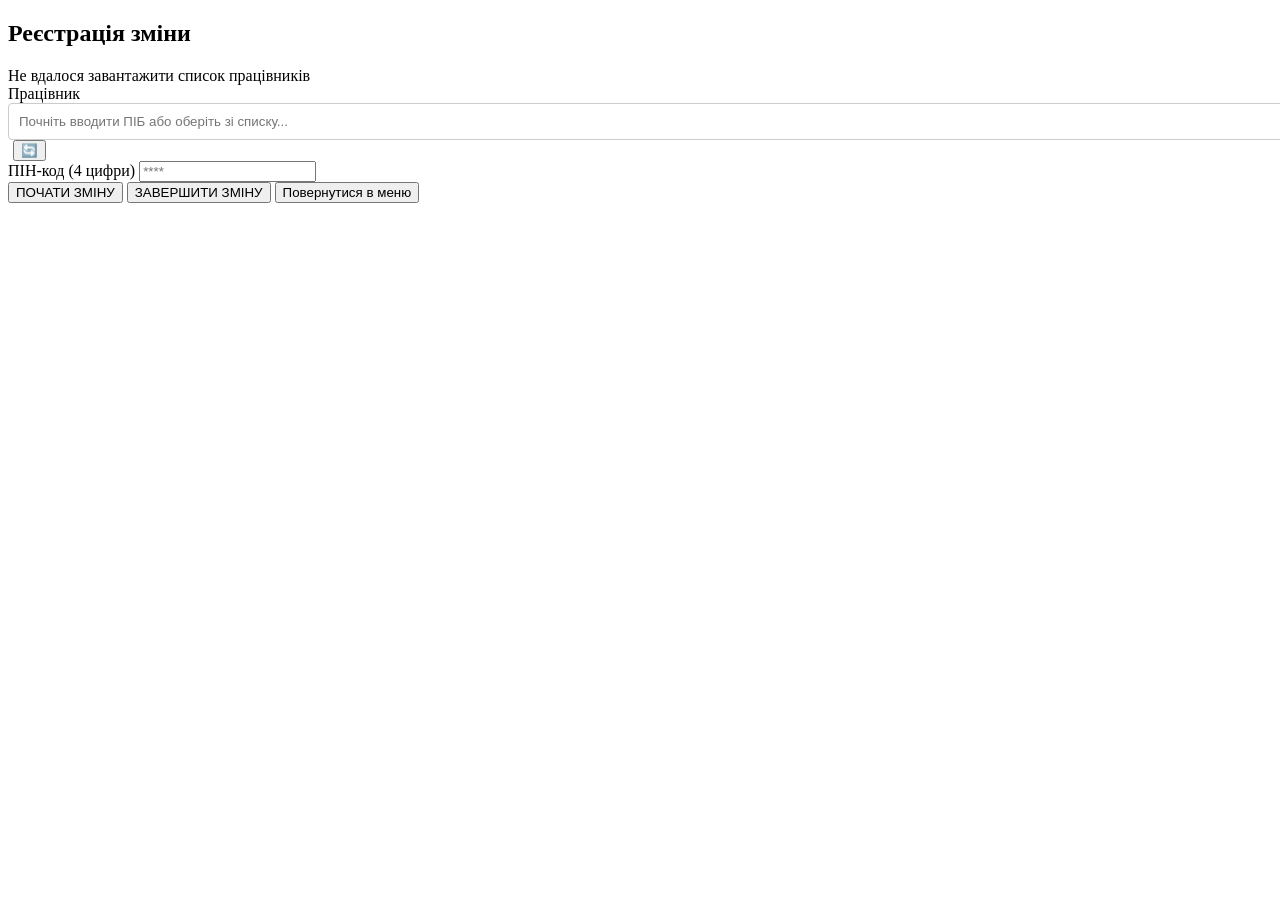
<file: entrance.html>
<!DOCTYPE html>
<html lang="uk">
<head>
    <meta charset="UTF-8">
    <meta name="viewport" content="width=device-width, initial-scale=1.0">
    <title>Вхід Робітника | DC-Link</title>
</head>
<body>

<div class="card">
    <h2>Реєстрація зміни</h2>
    
    <div id="message-area"></div>

    <div class="form-group">
    <label>Працівник</label>
    <div class="select-wrapper">
        <input type="text" id="worker-search" list="worker-list" placeholder="Почніть вводити ПІБ або оберіть зі списку..." autocomplete="off" style="width: 100%; padding: 10px; border: 1px solid #ccc; border-radius: 4px;">
        <datalist id="worker-list"></datalist>
        <button class="btn-refresh-inline" onclick="refreshUsers()" title="Оновити список" style="margin-left: 5px;">🔄</button>
    </div>
    </div>

    <div class="form-group">
        <label>ПІН-код (4 цифри)</label>
        <input type="password" id="pin" class="pin-field" placeholder="****" 
               maxlength="4" inputmode="numeric" pattern="[0-9]{4}">
    </div>

    <button id="btn-entry" class="btn-entry" onclick="submitAttendance('ВХІД')">ПОЧАТИ ЗМІНУ</button>
    <button class="btn-exit" onclick="submitAttendance('ВИХІД')">ЗАВЕРШИТИ ЗМІНУ</button>
    
    <button class="btn-back">Повернутися в меню</button>
</div>

<script>
(function() {
    // ========== ВИЗНАЧЕННЯ ФУНКЦІЙ (ОДИН РАЗ) ==========
    if (!window._entranceFunctionsDefined) {
        window._entranceFunctionsDefined = true;

        window.refreshUsers = async function() {
            await window.loadEntranceWorkers(true);
            window.showMessageInEntrance("✅ Список працівників оновлено", "success");
        };

        window.submitAttendance = async function(type) {
            const searchInput = document.getElementById('worker-search');
            const datalist = document.getElementById('worker-list');
            const pinInput = document.getElementById('pin');
            
            if (!searchInput.value) { window.showMessageInEntrance("❌ Оберіть або введіть працівника", "error"); return; }
            if (!pinInput.value || pinInput.value.length !== 4) { window.showMessageInEntrance("❌ Введіть 4-цифровий ПІН-код", "error"); return; }
            
            // Шукаємо відповідність введеного тексту з даними у datalist
            let matchedWorker = null;
            const options = datalist.getElementsByTagName('option');
            for (let opt of options) {
                if (opt.textContent === searchInput.value.trim()) {
                    try { matchedWorker = JSON.parse(opt.getAttribute('data-user')); } catch(e) {}
                    break;
                }
            }

            if (!matchedWorker) { window.showMessageInEntrance("❌ Працівника не знайдено у списку баз даних", "error"); return; }
            if (String(matchedWorker.pin) !== pinInput.value) { window.showMessageInEntrance("❌ Невірний ПІН-код!", "error"); pinInput.value = ""; return; }

            const btn = document.getElementById('btn-entry');
            const originalText = btn.innerText;
            btn.disabled = true;
            btn.innerText = "Відправка...";

            const apiUrl = window.getApiUrl ? window.getApiUrl() : localStorage.getItem('apps_script_url');
            if (!apiUrl) { window.showMessageInEntrance("❌ API не налаштовано", "error"); btn.disabled = false; btn.innerText = originalText; return; }

            const url = new URL(apiUrl);
            url.searchParams.append('action', 'reg_worker_attendance');
            url.searchParams.append('fio', matchedWorker.name);
            url.searchParams.append('floor', document.getElementById('floor')?.value || '1');
            url.searchParams.append('type', type);

            try {
                const response = await fetch(url.toString());
                const result = await response.json();
                if (result.status === "success") {
                    window.showMessageInEntrance(`✅ ${type} зафіксовано для: ${matchedWorker.name}`, "success");
                    pinInput.value = "";
                    searchInput.value = ""; // Очищаємо поле пошуку після успіху
                } else throw new Error(result.message);
            } catch (error) { window.showMessageInEntrance(`❌ Помилка: ${error.message}`, "error"); }
            finally { btn.disabled = false; btn.innerText = originalText; }
        };

        window.showMessageInEntrance = function(text, type) {
            const msgDiv = document.getElementById('message-area');
            if (!msgDiv) return;
            msgDiv.innerHTML = `<div class="${type === "error" ? "error" : "success"}">${text}</div>`;
            setTimeout(() => msgDiv.innerHTML = "", 4000);
        };
    }

    // ========== ФУНКЦІЯ ЗАВАНТАЖЕННЯ ПРАЦІВНИКІВ (ВИКЛИКАЄТЬСЯ КОЖНОГО РАЗУ) ==========
  window.loadEntranceWorkers = async function(forceRefresh = false) {
        const datalist = document.getElementById('worker-list');
        const searchInput = document.getElementById('worker-search');
        if (!datalist) return;
        datalist.innerHTML = '';
        try {
            const users = await window.getCachedData('users', forceRefresh);
            if (!users || !Array.isArray(users)) throw new Error("Немає даних");
            const workers = users.filter(u => !u.role || u.role.toLowerCase() !== 'охорона');
            if (workers.length === 0) {
                window.showMessageInEntrance("⚠️ У базі відсутні працівники", "error");
                return;
            }
            
            workers.forEach(w => {
                const opt = document.createElement('option');
                opt.value = w.name; // Те, що буде відображатися і фільтруватися при введенні
                opt.setAttribute('data-user', JSON.stringify({ name: w.name, pin: w.pin }));
                datalist.appendChild(opt);
            });
        } catch (error) {
            console.error(error);
            window.showMessageInEntrance("Не вдалося завантажити список працівників", "error");
        }
    };

    // ========== ЗАПУСК ПРИ КОЖНОМУ ВІДКРИТТІ СТОРІНКИ ==========
    window.loadEntranceWorkers(false);
})();
</script>
</body>
</html>
</file>
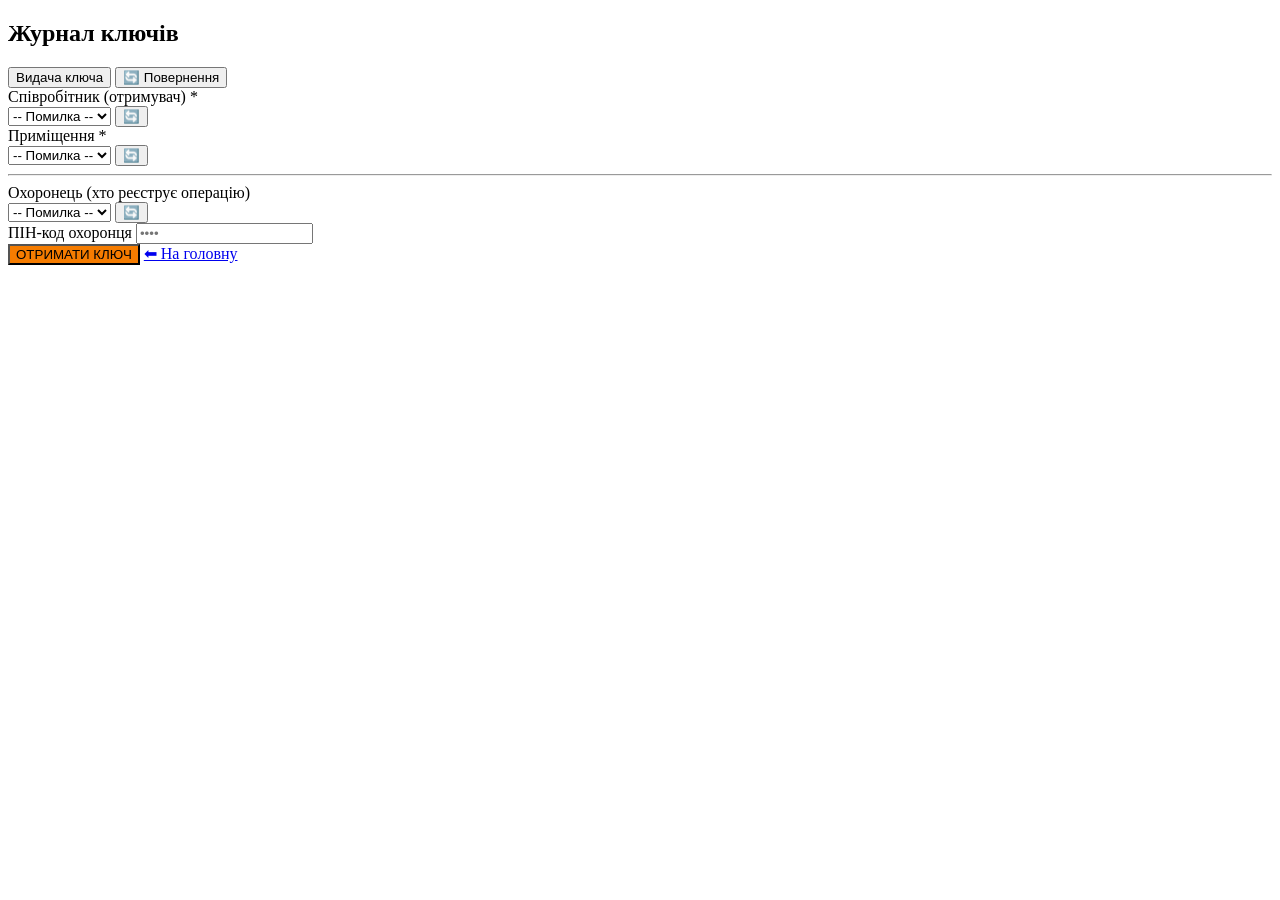
<file: keys.html>
<!DOCTYPE html>
<html lang="uk">
<head>
    <meta charset="UTF-8">
    <meta name="viewport" content="width=device-width, initial-scale=1.0">
    <title>Видача/Повернення ключів | DC-Link</title>
</head>
<body>
<div class="container">
    <div class="card">
        <h2> Журнал ключів</h2>
        <div id="message-area"></div>

        <div class="mode-container">
            <button id="mode-issue" class="mode-btn active-issue"> Видача ключа</button>
            <button id="mode-return" class="mode-btn">🔄 Повернення</button>
        </div>

        <div id="issue-fields">
            <div class="form-group">
                <label>Співробітник (отримувач) *</label>
                <div class="select-wrapper">
                    <select id="worker-list"><option value="">-- Завантаження... --</option></select>
                    <button type="button" class="btn-refresh-inline" id="refreshWorkersBtn" title="Оновити список">🔄</button>
                </div>
            </div>
            <div class="form-group">
                <label>Приміщення *</label>
                <div class="select-wrapper">
                    <select id="location-list"><option value="">-- Завантаження... --</option></select>
                    <button type="button" class="btn-refresh-inline" id="refreshLocationsBtn" title="Оновити приміщення">🔄</button>
                </div>
            </div>
        </div>

        <div id="return-fields" style="display: none;">
            <div class="form-group">
                <label>Приміщення (з якого повертають ключ) *</label>
                <div class="select-wrapper">
                    <select id="return-location-list"><option value="">-- Завантаження... --</option></select>
                    <button type="button" class="btn-refresh-inline" id="refreshReturnLocationsBtn" title="Оновити приміщення">🔄</button>
                </div>
            </div>
        </div>

        <hr>

        <div class="form-group">
            <label>Охоронець (хто реєструє операцію)</label>
            <div class="select-wrapper">
                <select id="guard_name"><option value="">-- Завантаження --</option></select>
                <button type="button" class="btn-refresh-inline" id="refreshGuardsBtn" title="Оновити охорону">🔄</button>
            </div>
        </div>

        <div class="form-group">
            <label>ПІН-код охоронця</label>
            <input type="password" id="guard_pin" class="pin-field" maxlength="4" inputmode="numeric" placeholder="••••">
        </div>

        <button class="btn-submit" id="submit-action">ОТРИМАТИ КЛЮЧ</button>
        <a href="index.html" class="btn-back">⬅ На головну</a>
    </div>
</div>

<script>
(function() {
    // Перевіряємо наявність глобальної функції getCachedData
    if (typeof window.getCachedData !== 'function') {
        window.getCachedData = async function(key, force = false) {
            const cacheKey = `cached_${key}`;
            const cached = sessionStorage.getItem(cacheKey);
            if (!force && cached) {
                try { return JSON.parse(cached).data; } catch(e) {}
            }
            const url = window.getApiUrl ? window.getApiUrl() : localStorage.getItem('apps_script_url');
            if (!url) return null;
            let response;
            if (key === 'users') response = await fetch(`${url}?logType=users`);
            else if (key === 'locations') response = await fetch(`${url}?logType=locations`);
            else return null;
            const data = await response.json();
            if (Array.isArray(data)) {
                sessionStorage.setItem(cacheKey, JSON.stringify({ timestamp: Date.now(), data }));
                return data;
            }
            return [];
        };
    }

    // ========== ЗАВАНТАЖЕННЯ ДАНИХ ==========
    async function loadWorkers() {
        const select = document.getElementById('worker-list');
        if (!select) return;
        const users = await window.getCachedData('users');
        if (!users) { select.innerHTML = '<option value="">-- Помилка --</option>'; return; }
        const workers = users.filter(u => !u.role || u.role.toLowerCase() !== 'охорона');
        select.innerHTML = '<option value="">-- Виберіть співробітника --</option>';
        workers.forEach(w => {
            const opt = document.createElement('option');
            opt.value = w.name;
            opt.textContent = w.name;
            select.appendChild(opt);
        });
    }

    async function loadGuards() {
        const select = document.getElementById('guard_name');
        if (!select) return;
        const users = await window.getCachedData('users');
        if (!users) { select.innerHTML = '<option value="">-- Помилка --</option>'; return; }
        const guards = users.filter(u => u.role && u.role.toLowerCase() === 'охорона');
        select.innerHTML = '<option value="">-- Виберіть охоронця --</option>';
        guards.forEach(g => {
            const opt = document.createElement('option');
            opt.value = g.name;
            opt.textContent = g.name;
            select.appendChild(opt);
        });
    }

    async function loadLocations(selectId) {
        const select = document.getElementById(selectId);
        if (!select) return;
        const locations = await window.getCachedData('locations');
        if (!locations) { select.innerHTML = '<option value="">-- Помилка --</option>'; return; }
        select.innerHTML = '<option value="">-- Виберіть приміщення --</option>';
        locations.forEach(loc => {
            const opt = document.createElement('option');
            opt.value = loc.code;
            opt.textContent = loc.name;
            select.appendChild(opt);
        });
    }

    // ========== ЛОГІКА ПЕРЕМИКАННЯ РЕЖИМІВ ==========
    let currentMode = 'issue';

    function setMode(mode) {
        currentMode = mode;
        const issueBtn = document.getElementById('mode-issue');
        const returnBtn = document.getElementById('mode-return');
        const issueFields = document.getElementById('issue-fields');
        const returnFields = document.getElementById('return-fields');
        const submitBtn = document.getElementById('submit-action');
        if (mode === 'issue') {
            issueBtn.className = 'mode-btn active-issue';
            returnBtn.className = 'mode-btn';
            issueFields.style.display = 'block';
            returnFields.style.display = 'none';
            submitBtn.textContent = 'ОТРИМАТИ КЛЮЧ';
            submitBtn.style.background = '#f57c00';
        } else {
            returnBtn.className = 'mode-btn active-return';
            issueBtn.className = 'mode-btn';
            issueFields.style.display = 'none';
            returnFields.style.display = 'block';
            submitBtn.textContent = 'ПОВЕРНУТИ КЛЮЧ';
            submitBtn.style.background = '#475569';
        }
    }

    // ========== ВІДПРАВЛЕННЯ ==========
    async function handleSubmit() {
        const guardName = document.getElementById('guard_name').value;
        const pin = document.getElementById('guard_pin').value;
        if (!guardName) { showMessage("Оберіть охоронця", "error"); return; }
        if (!pin || pin.length !== 4) { showMessage("Введіть 4-цифровий ПІН-код", "error"); return; }

        const users = await window.getCachedData('users');
        const guards = users.filter(u => u.role && u.role.toLowerCase() === 'охорона');
        const guard = guards.find(g => g.name === guardName);
        if (!guard || guard.pin !== pin) {
            showMessage("Невірний ПІН-код охоронця", "error");
            document.getElementById('guard_pin').value = "";
            return;
        }

        const apiUrl = window.getApiUrl ? window.getApiUrl() : localStorage.getItem('apps_script_url');
        if (!apiUrl) { showMessage("API не налаштовано", "error"); return; }

        const url = new URL(apiUrl);
        let locationName = "";
        if (currentMode === 'issue') {
            const worker = document.getElementById('worker-list').value;
            const locationCode = document.getElementById('location-list').value;
            locationName = document.getElementById('location-list').options[document.getElementById('location-list').selectedIndex]?.text || "";
            if (!worker) { showMessage("Оберіть співробітника", "error"); return; }
            if (!locationCode) { showMessage("Оберіть приміщення", "error"); return; }
            url.searchParams.append('action', 'reg_keys');
            url.searchParams.append('worker', worker);
            url.searchParams.append('key_name', locationName);
            url.searchParams.append('key_code', locationCode);
            url.searchParams.append('type', 'ВЗЯВ');
            url.searchParams.append('guard', guardName);
        } else {
            const locationCode = document.getElementById('return-location-list').value;
            locationName = document.getElementById('return-location-list').options[document.getElementById('return-location-list').selectedIndex]?.text || "";
            if (!locationCode) { showMessage("Оберіть приміщення", "error"); return; }
            url.searchParams.append('action', 'reg_keys');
            url.searchParams.append('key_name', locationName);
            url.searchParams.append('key_code', locationCode);
            url.searchParams.append('type', 'ЗДАВ');
            url.searchParams.append('guard', guardName);
        }
        try {
            const resp = await fetch(url.toString());
            const result = await resp.json();
            if (result.status === "success") {
                showMessage(currentMode === 'issue' ? `✅ Видача ключа: ${locationName}` : `✅ Повернення ключа: ${locationName}`, "success");
                if (currentMode === 'issue') document.getElementById('worker-list').value = "";
                document.getElementById(currentMode === 'issue' ? 'location-list' : 'return-location-list').value = "";
                document.getElementById('guard_pin').value = "";
            } else throw new Error(result.message);
        } catch(e) { showMessage("Помилка: " + e.message, "error"); }
    }

    function showMessage(msg, type) {
        const div = document.getElementById('message-area');
        if (div) div.innerHTML = `<div class="${type}">${msg}</div>`;
        setTimeout(() => { if (div && div.innerHTML === `<div class="${type}">${msg}</div>`) div.innerHTML = ""; }, 4000);
    }

    // ========== ІНІЦІАЛІЗАЦІЯ (cloneNode ДЛЯ НАДІЙНОСТІ) ==========
    async function initKeysPage() {
        await Promise.all([
            loadWorkers(),
            loadGuards(),
            loadLocations('location-list'),
            loadLocations('return-location-list')
        ]);

        // Клонуємо кнопки для уникнення дублювання подій
        const issueBtn = document.getElementById('mode-issue');
        if (issueBtn) {
            const newBtn = issueBtn.cloneNode(true);
            issueBtn.parentNode.replaceChild(newBtn, issueBtn);
            newBtn.addEventListener('click', () => setMode('issue'));
        }
        const returnBtn = document.getElementById('mode-return');
        if (returnBtn) {
            const newBtn = returnBtn.cloneNode(true);
            returnBtn.parentNode.replaceChild(newBtn, returnBtn);
            newBtn.addEventListener('click', () => setMode('return'));
        }

        const refreshWorkers = document.getElementById('refreshWorkersBtn');
        if (refreshWorkers) {
            const newBtn = refreshWorkers.cloneNode(true);
            refreshWorkers.parentNode.replaceChild(newBtn, refreshWorkers);
            newBtn.addEventListener('click', async () => {
                await window.getCachedData('users', true);
                await loadWorkers();
                showMessage("✅ Список співробітників оновлено", "success");
            });
        }
        const refreshGuards = document.getElementById('refreshGuardsBtn');
        if (refreshGuards) {
            const newBtn = refreshGuards.cloneNode(true);
            refreshGuards.parentNode.replaceChild(newBtn, refreshGuards);
            newBtn.addEventListener('click', async () => {
                await window.getCachedData('users', true);
                await loadGuards();
                showMessage("✅ Список охоронців оновлено", "success");
            });
        }
        const refreshLocs = document.getElementById('refreshLocationsBtn');
        if (refreshLocs) {
            const newBtn = refreshLocs.cloneNode(true);
            refreshLocs.parentNode.replaceChild(newBtn, refreshLocs);
            newBtn.addEventListener('click', async () => {
                await window.getCachedData('locations', true);
                await loadLocations('location-list');
                showMessage("✅ Список приміщень оновлено", "success");
            });
        }
        const refreshReturnLocs = document.getElementById('refreshReturnLocationsBtn');
        if (refreshReturnLocs) {
            const newBtn = refreshReturnLocs.cloneNode(true);
            refreshReturnLocs.parentNode.replaceChild(newBtn, refreshReturnLocs);
            newBtn.addEventListener('click', async () => {
                await window.getCachedData('locations', true);
                await loadLocations('return-location-list');
                showMessage("✅ Список приміщень оновлено", "success");
            });
        }

        const submitBtn = document.getElementById('submit-action');
        if (submitBtn) {
            const newBtn = submitBtn.cloneNode(true);
            submitBtn.parentNode.replaceChild(newBtn, submitBtn);
            newBtn.addEventListener('click', handleSubmit);
        }

        setMode('issue');
    }

    if (document.readyState === 'loading') {
        document.addEventListener('DOMContentLoaded', initKeysPage);
    } else {
        initKeysPage();
    }
})();
</script>
</body>
</html>
</file>
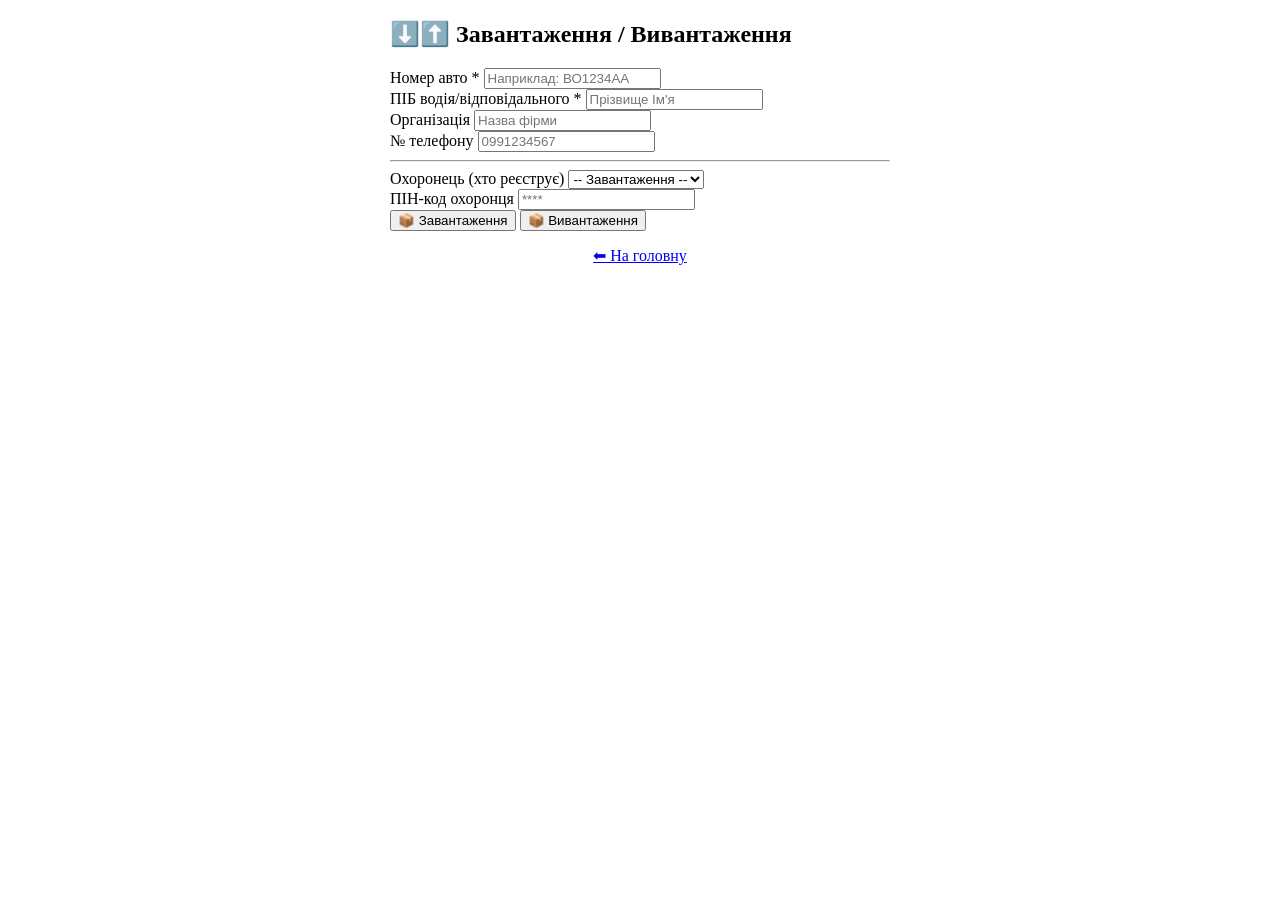
<file: loading.html>
<!DOCTYPE html>
<html lang="uk">
<head>
    <meta charset="UTF-8">
    <meta name="viewport" content="width=device-width, initial-scale=1.0">
    <title>Завантаження/Вивантаження | DC-Link</title>
        </head>
<body>
<div class="container" style="max-width: 500px; margin: 20px auto;">
    <div class="card">
        <h2>⬇️⬆️ Завантаження / Вивантаження</h2>
        <div id="message"></div>
        <div class="form-group">
            <label>Номер авто *</label>
            <input type="text" id="car_number" placeholder="Наприклад: ВО1234АА" required>
        </div>
        <div class="form-group">
            <label>ПІБ водія/відповідального *</label>
            <input type="text" id="driver" placeholder="Прізвище Ім'я" required>
        </div>
        <div class="form-group">
            <label>Організація</label>
            <input type="text" id="organization" placeholder="Назва фірми">
        </div>
        <div class="form-group">
            <label>№ телефону</label>
            <input type="tel" id="phone" placeholder="0991234567" pattern="[0-9]{10}">
        </div>
        <hr>
        <div class="form-group">
            <label>Охоронець (хто реєструє)</label>
            <select id="guard_name"><option value="">-- Завантаження --</option></select>
        </div>
        <div class="form-group">
            <label>ПІН-код охоронця</label>
            <input type="password" id="guard_pin" maxlength="4" inputmode="numeric" placeholder="****">
        </div>
        <div class="button-group">
            <button class="btn-load" onclick="registerOperation('Завантаження')">📦 Завантаження</button>
            <button class="btn-unload" onclick="registerOperation('Вивантаження')">📦 Вивантаження</button>
        </div>
        <a href="index.html" class="btn-back" style="display: block; text-align: center; margin-top: 15px;">⬅ На головну</a>
    </div>
</div>
<script>
   (function() {
    if (window._loadingLoaded) return;
    window._loadingLoaded = true;

    let API_URL = null;
    let guardsList = [];

    async function getApiUrl() {
        if (API_URL) return API_URL;
        if (typeof window.getApiUrl === 'function') {
            API_URL = window.getApiUrl();
        } else {
            let url = localStorage.getItem('apps_script_url');
            if (!url) {
                url = prompt("Вставте посилання на Google Apps Script:");
                if (url && url.includes("script.google.com")) {
                    localStorage.setItem('apps_script_url', url);
                } else if (url) alert("Невірне посилання");
            }
            API_URL = url;
        }
        return API_URL;
    }

    async function loadGuards() {
        const select = document.getElementById('guard_name');
        if (!select) return;
        const url = await getApiUrl();
        if (!url) {
            select.innerHTML = '<option value="">-- API не налаштовано --</option>';
            return;
        }
        try {
            const resp = await fetch(`${url}?logType=users`);
            const users = await resp.json();
            guardsList = Array.isArray(users) ? users.filter(u => u.role && u.role.toLowerCase() === "охорона") : [];
            select.innerHTML = '<option value="">-- Виберіть охоронця --</option>';
            guardsList.forEach(g => {
                const opt = document.createElement('option');
                opt.value = g.name;
                opt.textContent = g.name;
                select.appendChild(opt);
            });
        } catch(e) { console.error(e); showMessage("Не вдалося завантажити охоронців", "error"); }
    }

    window.registerOperation = async function(type) {
        const car = document.getElementById('car_number').value.trim();
        const driver = document.getElementById('driver').value.trim();
        const org = document.getElementById('organization').value.trim();
        const phone = document.getElementById('phone').value.trim();
        const guardName = document.getElementById('guard_name').value;
        const pin = document.getElementById('guard_pin').value;

        if (!car || !driver) { showMessage("Заповніть номер авто та ПІБ водія", "error"); return; }
        if (!guardName || !pin || pin.length !== 4) { showMessage("Оберіть охоронця та введіть ПІН-код", "error"); return; }
        const guard = guardsList.find(g => g.name === guardName);
        if (!guard || guard.pin !== pin) { showMessage("Невірний ПІН-код охоронця", "error"); document.getElementById('guard_pin').value = ""; return; }

        const url = new URL(await getApiUrl());
        url.searchParams.append('action', 'reg_loading');
        url.searchParams.append('type', type);
        url.searchParams.append('car', car);
        url.searchParams.append('driver', driver);
        url.searchParams.append('organization', org);
        url.searchParams.append('phone', phone);
        url.searchParams.append('guard', guardName);
        try {
            const resp = await fetch(url.toString());
            const result = await resp.json();
            if (result.status === "success") {
                showMessage(`${type} зафіксовано (авто ${car})`, "success");
                document.getElementById('car_number').value = "";
                document.getElementById('driver').value = "";
                document.getElementById('organization').value = "";
                document.getElementById('phone').value = "";
                document.getElementById('guard_pin').value = "";
            } else throw new Error(result.message);
        } catch(e) { showMessage("Помилка: " + e.message, "error"); }
    };

    function showMessage(msg, type) {
        const div = document.getElementById('message');
        if (div) div.innerHTML = `<div class="${type}">${msg}</div>`;
        setTimeout(() => { if (div && div.innerHTML === `<div class="${type}">${msg}</div>`) div.innerHTML = ""; }, 4000);
    }

    (async function() {
        await getApiUrl();
        if (API_URL) await loadGuards();
    })();
})();
</script>
</body>
</html>
</file>
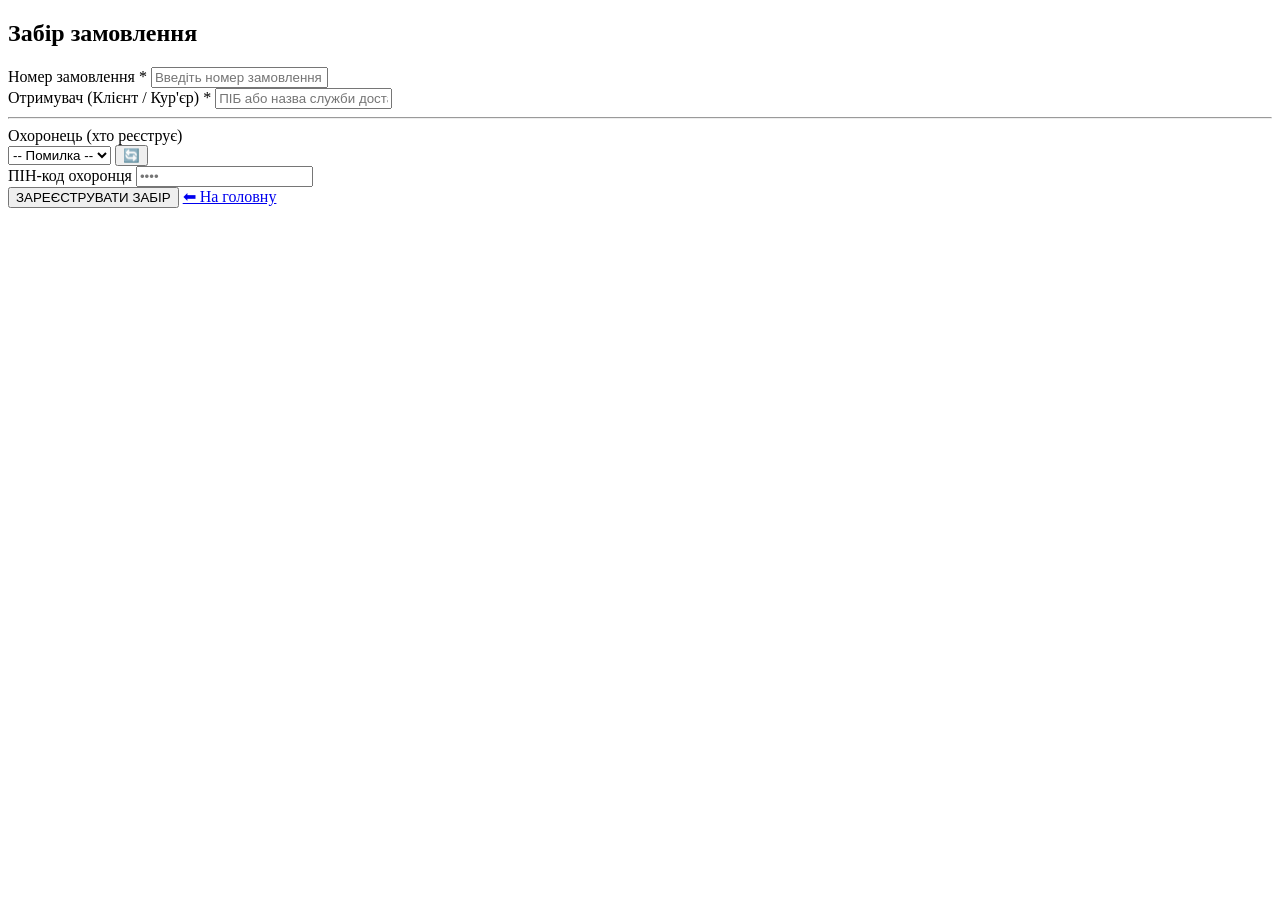
<file: order_pickup.html>
<!DOCTYPE html>
<html lang="uk">
<head>
    <meta charset="UTF-8">
    <meta name="viewport" content="width=device-width, initial-scale=1.0">
    <title>Забір замовлення | DC-Link</title>
</head>
<body>
<div class="container">
    <div class="card">
        <h2> Забір замовлення</h2>
        <div id="message"></div>

        <div class="form-group">
            <label>Номер замовлення *</label>
            <input type="text" id="order_number" placeholder="Введіть номер замовлення" required>
        </div>

        <div class="form-group">
            <label>Отримувач (Клієнт / Кур'єр) *</label>
            <input type="text" id="receiver" placeholder="ПІБ або назва служби доставки" required>
        </div>

        <hr>

        <div class="form-group">
            <label>Охоронець (хто реєструє)</label>
            <div class="select-wrapper">
                <select id="guard_name"><option value="">-- Завантаження --</option></select>
                <button type="button" class="btn-refresh-inline" id="refreshGuardsBtn" title="Оновити список">🔄</button>
            </div>
        </div>

        <div class="form-group">
            <label>ПІН-код охоронця</label>
            <input type="password" id="guard_pin" class="pin-field" maxlength="4" inputmode="numeric" placeholder="••••">
        </div>

        <button class="btn-submit" id="submit-action">ЗАРЕЄСТРУВАТИ ЗАБІР</button>
        <a href="index.html" class="btn-back">⬅ На головну</a>
    </div>
</div>

<script>
(function() {
    // Перевіряємо наявність глобальної функції getCachedData
    if (typeof window.getCachedData !== 'function') {
        window.getCachedData = async function(key, force = false) {
            const cacheKey = `cached_${key}`;
            const cached = sessionStorage.getItem(cacheKey);
            if (!force && cached) {
                try { return JSON.parse(cached).data; } catch(e) {}
            }
            const url = window.getApiUrl ? window.getApiUrl() : localStorage.getItem('apps_script_url');
            if (!url) return null;
            if (key === 'users') {
                const resp = await fetch(`${url}?logType=users`);
                const data = await resp.json();
                if (Array.isArray(data)) {
                    sessionStorage.setItem(cacheKey, JSON.stringify({ timestamp: Date.now(), data }));
                    return data;
                }
            }
            return [];
        };
    }

    // ========== ЗАВАНТАЖЕННЯ ОХОРОНЦІВ ==========
    async function loadGuards() {
        const select = document.getElementById('guard_name');
        if (!select) return;
        const users = await window.getCachedData('users');
        if (!users) { select.innerHTML = '<option value="">-- Помилка --</option>'; return; }
        const guards = users.filter(u => u.role && u.role.toLowerCase() === 'охорона');
        select.innerHTML = '<option value="">-- Виберіть охоронця --</option>';
        guards.forEach(g => {
            const opt = document.createElement('option');
            opt.value = g.name;
            opt.textContent = g.name;
            select.appendChild(opt);
        });
    }

    // ========== ВІДПРАВЛЕННЯ ==========
    async function handleSubmit() {
        const order = document.getElementById('order_number').value.trim();
        const receiver = document.getElementById('receiver').value.trim();
        const guardName = document.getElementById('guard_name').value;
        const pin = document.getElementById('guard_pin').value;

        if (!order || !receiver) { showMessage("Заповніть усі обов'язкові поля", "error"); return; }
        if (!guardName) { showMessage("Оберіть охоронця", "error"); return; }
        if (!pin || pin.length !== 4 || !/^\d{4}$/.test(pin)) { showMessage("Введіть 4-цифровий ПІН-код охоронця", "error"); return; }

        const users = await window.getCachedData('users');
        const guards = users.filter(u => u.role && u.role.toLowerCase() === 'охорона');
        const guard = guards.find(g => g.name === guardName);
        if (!guard || guard.pin !== pin) {
            showMessage("Невірний ПІН-код охоронця", "error");
            document.getElementById('guard_pin').value = "";
            return;
        }

        const apiUrl = window.getApiUrl ? window.getApiUrl() : localStorage.getItem('apps_script_url');
        if (!apiUrl) { showMessage("API не налаштовано", "error"); return; }

        const url = new URL(apiUrl);
        url.searchParams.append('action', 'reg_order_pickup');
        url.searchParams.append('order_number', order);
        url.searchParams.append('receiver', receiver);
        url.searchParams.append('guard', guardName);

        try {
            const resp = await fetch(url.toString());
            const result = await resp.json();
            if (result.status === "success") {
                showMessage(`✅ Забір замовлення №${order} зареєстровано`, "success");
                document.getElementById('order_number').value = "";
                document.getElementById('receiver').value = "";
                document.getElementById('guard_pin').value = "";
            } else throw new Error(result.message);
        } catch(e) { showMessage("❌ Помилка: " + e.message, "error"); }
    }

    function showMessage(msg, type) {
        const div = document.getElementById('message');
        if (div) div.innerHTML = `<div class="${type}">${msg}</div>`;
        setTimeout(() => { if (div && div.innerHTML === `<div class="${type}">${msg}</div>`) div.innerHTML = ""; }, 4000);
    }

    // ========== ІНІЦІАЛІЗАЦІЯ (cloneNode ДЛЯ НАДІЙНОСТІ) ==========
    async function initOrderPickupPage() {
        await loadGuards();

        const refreshBtn = document.getElementById('refreshGuardsBtn');
        if (refreshBtn) {
            const newBtn = refreshBtn.cloneNode(true);
            refreshBtn.parentNode.replaceChild(newBtn, refreshBtn);
            newBtn.addEventListener('click', async () => {
                await window.getCachedData('users', true);
                await loadGuards();
                showMessage("🔄 Список охоронців оновлено", "success");
            });
        }

        const submitBtn = document.getElementById('submit-action');
        if (submitBtn) {
            const newBtn = submitBtn.cloneNode(true);
            submitBtn.parentNode.replaceChild(newBtn, submitBtn);
            newBtn.addEventListener('click', handleSubmit);
        }
    }

    if (document.readyState === 'loading') {
        document.addEventListener('DOMContentLoaded', initOrderPickupPage);
    } else {
        initOrderPickupPage();
    }
})();
</script>
</body>
</html>
</file>
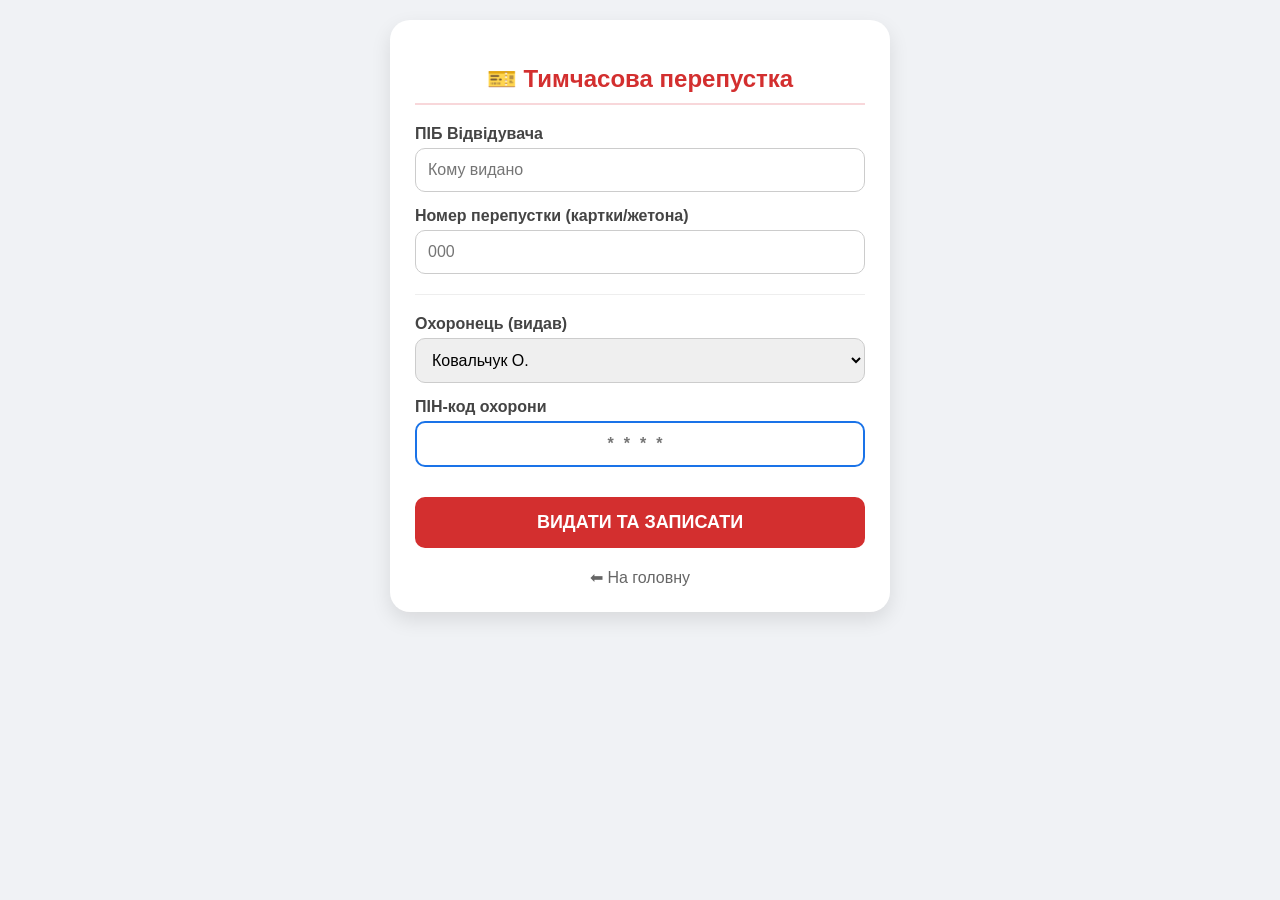
<file: passes.html>
<!DOCTYPE html>
<html lang="uk">
<head>
    <meta charset="UTF-8">
    <meta name="viewport" content="width=device-width, initial-scale=1.0">
    <title>Видача перепусток | DC-Link</title>
    <style>
        :root { --primary: #1a73e8; --bg: #f0f2f5; }
        body { font-family: 'Segoe UI', sans-serif; background: var(--bg); margin: 0; padding: 20px; }
        .card { max-width: 450px; margin: auto; background: white; padding: 25px; border-radius: 20px; box-shadow: 0 8px 20px rgba(0,0,0,0.1); }
        h2 { text-align: center; color: #d32f2f; margin-bottom: 20px; border-bottom: 2px solid #f8d7da; padding-bottom: 10px; }
        
        .form-group { margin-bottom: 15px; }
        label { display: block; font-weight: 600; margin-bottom: 5px; color: #444; }
        
        input, select { 
            width: 100%; padding: 12px; border: 1px solid #ccc; border-radius: 10px; 
            font-size: 16px; box-sizing: border-box; outline-color: var(--primary);
        }

        .pin-field { letter-spacing: 10px; text-align: center; font-weight: bold; border: 2px solid #1a73e8; }

        .btn-issue { 
            width: 100%; padding: 15px; background: #d32f2f; color: white; 
            border: none; border-radius: 10px; font-size: 18px; font-weight: bold; 
            cursor: pointer; margin-top: 15px; transition: 0.3s;
        }
        .btn-issue:hover { background: #b71c1c; }
        .btn-back { display: block; text-align: center; margin-top: 20px; color: #666; text-decoration: none; }
    </style>
</head>
<body>

<div class="card">
    <h2>🎫 Тимчасова перепустка</h2>
    
    <div class="form-group">
        <label>ПІБ Відвідувача</label>
        <input type="text" id="guest-fio" placeholder="Кому видано" required>
    </div>

    <div class="form-group">
        <label>Номер перепустки (картки/жетона)</label>
        <input type="number" id="pass-number" placeholder="000" inputmode="numeric" required>
    </div>

    <hr style="border: 0; border-top: 1px solid #eee; margin: 20px 0;">

    <div class="form-group">
        <label>Охоронець (видав)</label>
        <select id="guard-list">
            <option value="Ковальчук О.">Ковальчук О.</option>
            <option value="Олійник В.">Олійник В.</option>
            <option value="Сидоренко М.">Сидоренко М.</option>
        </select>
    </div>

    <div class="form-group">
        <label>ПІН-код охорони</label>
        <input type="password" id="guard-pin" class="pin-field" placeholder="****" 
               maxlength="4" inputmode="numeric">
    </div>

    <button class="btn-issue" onclick="issuePass()">ВИДАТИ ТА ЗАПИСАТИ</button>
    
    <a href="index.html" class="btn-back">⬅ На головну</a>
</div>

<script>
    const API_URL = localStorage.getItem('apps_script_url');

if (!API_URL) {
    alert("Помилка: API посилання не знайдено! Поверніться на головну сторінку.");
}
    // База охорони (для тесту)
    const guardsData = [
        { name: "Ковальчук О.", pin: "7777" },
        { name: "Олійник В.", pin: "8888" },
        { name: "Сидоренко М.", pin: "9999" }
    ];

    async function issuePass() {
        const guest = document.getElementById('guest-fio').value;
        const passNum = document.getElementById('pass-number').value;
        const guardName = document.getElementById('guard-list').value;
        const pin = document.getElementById('guard-pin').value;

        if (!guest || !passNum) {
            alert("Заповніть ПІБ відвідувача та номер перепустки!");
            return;
        }

        // Перевірка ПІН-коду охорони
        const guard = guardsData.find(g => g.name === guardName);
        if (pin !== guard.pin) {
            alert("❌ Невірний ПІН-код охорони!");
            return;
        }

        const payload = {
            action: 'reg_pass',
            guest: guest,
            pass_id: passNum,
            issued_by: guardName,
            time: new Date().toLocaleString()
        };

        console.log("Дані перепустки:", payload);
        
        // Тут буде твій fetch до Apps Script
        alert(`Перепустку №${passNum} видано!\nВідвідувач: ${guest}\nОхоронець: ${guardName}`);
        
        // Очищення форми
        document.getElementById('guest-fio').value = "";
        document.getElementById('pass-number').value = "";
        document.getElementById('guard-pin').value = "";
    }
</script>
</body>
</html>
</file>
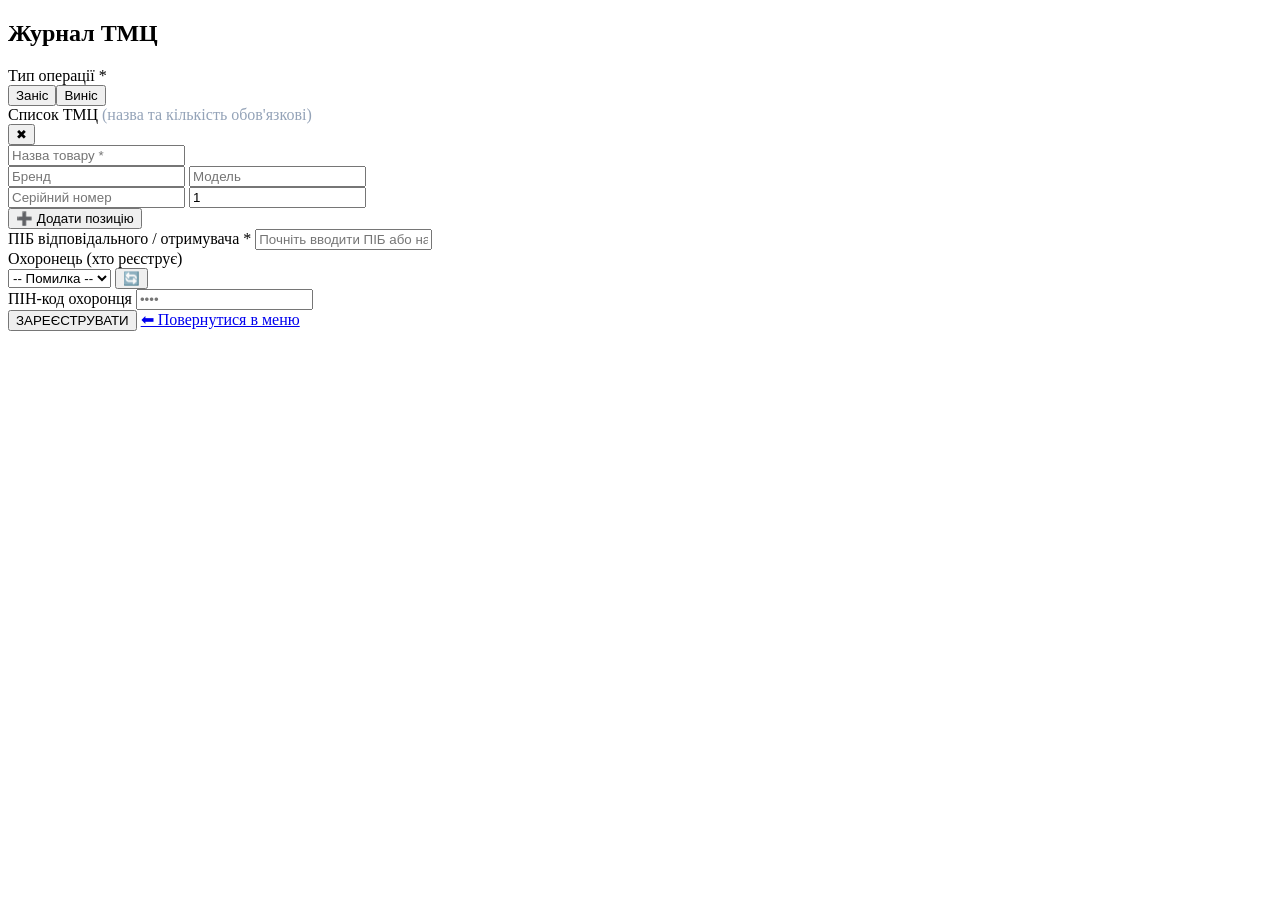
<file: tmc.html>
<!DOCTYPE html>
<html lang="uk">
<head>
    <meta charset="UTF-8">
    <meta name="viewport" content="width=device-width, initial-scale=1.0">
    <title>Журнал ТМЦ | DC-Link</title>
</head>
<body>
<div class="container">
    <div class="card">
        <h2> Журнал ТМЦ</h2>
        <div id="message"></div>

        <div class="form-group">
            <label>Тип операції *</label>
            <div class="toggle-group">
                <button type="button" class="toggle-btn" data-op="in"> Заніс</button>
                <button type="button" class="toggle-btn" data-op="out"> Виніс</button>
            </div>
            <input type="hidden" id="operation" value="in">
        </div>

        <div class="form-group">
            <label>Список ТМЦ <span style="font-weight:normal; color:#94a3b8;">(назва та кількість обов'язкові)</span></label>
            <div id="tmc-items-container"></div>
            <button type="button" class="btn-add-item" id="add-item-btn">➕ Додати позицію</button>
        </div>

        <div class="form-group">
            <label>ПІБ відповідального / отримувача *</label>
            <input type="text" id="responsible" list="workers-datalist" placeholder="Почніть вводити ПІБ або напишіть вручну" required autocomplete="off">
            <datalist id="workers-datalist"></datalist>
        </div>

        <div class="form-group">
            <label>Охоронець (хто реєструє)</label>
            <div class="select-wrapper">
                <select id="guard_name"><option value="">-- Завантаження --</option></select>
                <button type="button" class="btn-refresh-inline" id="refreshGuardsBtn" title="Оновити список">🔄</button>
            </div>
        </div>

        <div class="form-group">
            <label>ПІН-код охоронця</label>
            <input type="password" id="guard_pin" class="pin-field" maxlength="4" inputmode="numeric" placeholder="••••">
        </div>

        <button type="button" id="submit-action" class="btn-submit">ЗАРЕЄСТРУВАТИ</button>
        <a href="index.html" class="btn-back">⬅ Повернутися в меню</a>
    </div>
</div>

<script>
(function() {
    // Перевіряємо наявність глобальної функції getCachedData
    if (typeof window.getCachedData !== 'function') {
        window.getCachedData = async function(key, force = false) {
            const cacheKey = `cached_${key}`;
            const cached = sessionStorage.getItem(cacheKey);
            if (!force && cached) {
                try { return JSON.parse(cached).data; } catch(e) {}
            }
            const url = window.getApiUrl ? window.getApiUrl() : localStorage.getItem('apps_script_url');
            if (!url) return null;
            if (key === 'users') {
                const resp = await fetch(`${url}?logType=users`);
                const data = await resp.json();
                if (Array.isArray(data)) {
                    sessionStorage.setItem(cacheKey, JSON.stringify({ timestamp: Date.now(), data }));
                    return data;
                }
            }
            return [];
        };
    }

    let itemCounter = 0;

    function escapeHtml(str) {
        if (!str) return "";
        return str.replace(/[&<>]/g, m => m === '&' ? '&amp;' : (m === '<' ? '&lt;' : '&gt;'));
    }

    function createTmcRow(data = { name: "", quantity: 1, brand: "", model: "", serial: "" }) {
        itemCounter++;
        const div = document.createElement('div');
        div.className = 'tmc-item-row';
        div.innerHTML = `
            <button type="button" class="btn-remove-item" title="Видалити позицію">✖</button>
            <div class="tmc-grid">
                <div class="tmc-name1">
                    <input type="text" class="tmc-name-input" placeholder="Назва товару *" value="${escapeHtml(data.name)}" required>
                </div>
                <div class="tmc-row-2cols">
                    <input type="text" class="tmc-brand-input" placeholder="Бренд" value="${escapeHtml(data.brand)}">
                    <input type="text" class="tmc-model-input" placeholder="Модель" value="${escapeHtml(data.model)}">
                </div>
                <div class="tmc-row-2cols-qty">
                    <input type="text" class="tmc-serial-input" placeholder="Серійний номер" value="${escapeHtml(data.serial)}">
                    <input type="number" class="tmc-qty-input" placeholder="К-сть *" min="1" value="${data.quantity}" required>
                </div>
            </div>
        `;
        div.querySelector('.btn-remove-item').addEventListener('click', () => {
            const container = document.getElementById('tmc-items-container');
            if (container.children.length > 1) div.remove();
            else alert("Повинна залишатися хоча б одна позиція товару!");
        });
        return div;
    }

    // ========== ЗАВАНТАЖЕННЯ ОХОРОНЦІВ ТА ПРАЦІВНИКІВ ==========
    async function loadGuardsAndWorkers() {
        const guardSelect = document.getElementById('guard_name');
        const workersDatalist = document.getElementById('workers-datalist');
        if (!guardSelect || !workersDatalist) return;

        const users = await window.getCachedData('users');
        if (!users) {
            guardSelect.innerHTML = '<option value="">-- Помилка --</option>';
            return;
        }
        const guards = users.filter(u => u.role && u.role.toLowerCase() === 'охорона');
        const workers = users.filter(u => !u.role || u.role.toLowerCase() !== 'охорона');

        guardSelect.innerHTML = '<option value="">-- Виберіть охоронця --</option>';
        guards.forEach(g => {
            const opt = document.createElement('option');
            opt.value = g.name;
            opt.textContent = g.name;
            guardSelect.appendChild(opt);
        });

        workersDatalist.innerHTML = "";
        workers.forEach(w => {
            const opt = document.createElement('option');
            opt.value = w.name;
            workersDatalist.appendChild(opt);
        });
    }

    // ========== ВІДПРАВЛЕННЯ ==========
    async function submitTmcForm() {
        const btn = document.getElementById('submit-action');
        if (btn.disabled) return;

        const guardName = document.getElementById('guard_name').value;
        const guardPin = document.getElementById('guard_pin').value;
        const responsible = document.getElementById('responsible').value.trim();
        const operation = document.getElementById('operation').value; // 'in' або 'out'

        if (!guardName) { showMessage("Оберіть охоронця", "error"); return; }
        if (!guardPin || guardPin.length !== 4) { showMessage("Введіть 4-цифровий ПІН-код охоронця", "error"); return; }
        if (!responsible) { showMessage("Вкажіть ПІБ відповідального", "error"); return; }

        const users = await window.getCachedData('users');
        const guards = users.filter(u => u.role && u.role.toLowerCase() === 'охорона');
        const guard = guards.find(g => g.name === guardName);
        if (!guard || guard.pin !== guardPin) {
            showMessage("Невірний ПІН-код охоронця", "error");
            document.getElementById('guard_pin').value = "";
            return;
        }

        const rows = document.querySelectorAll('.tmc-item-row');
        const items = [];
        let valid = true;

        rows.forEach(row => {
            const name = row.querySelector('.tmc-name-input').value.trim();
            const qty = row.querySelector('.tmc-qty-input').value.trim();
            if (!name || !qty) {
                valid = false;
                row.style.borderColor = '#ef4444';
            } else {
                row.style.borderColor = '#3a506b';
                const brand = row.querySelector('.tmc-brand-input').value.trim();
                const model = row.querySelector('.tmc-model-input').value.trim();
                const serial = row.querySelector('.tmc-serial-input').value.trim();
                // Формуємо рядок "Назва / Бренд / Модель / Серія"
                const position = [name, brand, model, serial].filter(p => p).join(' / ');
                items.push({
                    position: position,
                    quantity: parseInt(qty, 10)
                });
            }
        });

        if (!valid || items.length === 0) {
            showMessage("Заповніть назву та кількість для всіх позицій", "error");
            return;
        }

        btn.disabled = true;
        btn.innerText = "ВІДПРАВКА...";

        try {
            const apiUrl = window.getApiUrl ? window.getApiUrl() : localStorage.getItem('apps_script_url');
            if (!apiUrl) throw new Error("API не налаштовано");

            const url = new URL(apiUrl);
            url.searchParams.append('action', 'reg_tmc');
            url.searchParams.append('responsible', responsible);
            url.searchParams.append('guard', guardName);
            url.searchParams.append('operation', operation === 'in' ? 'заніс' : 'виніс');
            url.searchParams.append('items', JSON.stringify(items));

            const response = await fetch(url.toString());
            const result = await response.json();
            if (result.status === "success") {
                showMessage(`✅ Успішно зареєстровано ${items.length} поз. ТМЦ (${operation === 'in' ? 'заніс' : 'виніс'}) для ${responsible}`, "success");
                const container = document.getElementById('tmc-items-container');
                container.innerHTML = "";
                container.appendChild(createTmcRow());
                document.getElementById('responsible').value = "";
                document.getElementById('guard_pin').value = "";
            } else {
                throw new Error(result.message);
            }
        } catch (e) {
            showMessage("Помилка: " + e.message, "error");
        } finally {
            btn.disabled = false;
            btn.innerText = "ЗАРЕЄСТРУВАТИ";
        }
    }

    function showMessage(msg, type) {
        const div = document.getElementById('message');
        if (div) div.innerHTML = `<div class="${type}">${msg}</div>`;
        setTimeout(() => { if (div && div.innerHTML === `<div class="${type}">${msg}</div>`) div.innerHTML = ""; }, 4000);
    }

    // ========== ІНІЦІАЛІЗАЦІЯ ==========
    async function initTmcPage() {
        const container = document.getElementById('tmc-items-container');
        if (!container) return;
        container.innerHTML = "";
        container.appendChild(createTmcRow());

        await loadGuardsAndWorkers();

        // Кнопка оновлення охоронців
        const refreshBtn = document.getElementById('refreshGuardsBtn');
        if (refreshBtn) {
            const newBtn = refreshBtn.cloneNode(true);
            refreshBtn.parentNode.replaceChild(newBtn, refreshBtn);
            newBtn.addEventListener('click', async () => {
                await window.getCachedData('users', true);
                await loadGuardsAndWorkers();
                showMessage("🔄 Списки оновлено", "success");
            });
        }

        // Кнопка додавання позиції
        const addBtn = document.getElementById('add-item-btn');
        if (addBtn) {
            const newBtn = addBtn.cloneNode(true);
            addBtn.parentNode.replaceChild(newBtn, addBtn);
            newBtn.addEventListener('click', () => {
                container.appendChild(createTmcRow());
            });
        }

        // Перемикачі Заніс / Виніс
        const toggleGroup = document.querySelector('.toggle-group');
        const operationInput = document.getElementById('operation');
        if (toggleGroup) {
            toggleGroup.innerHTML = '';
            const btnIn = document.createElement('button');
            btnIn.type = 'button';
            btnIn.className = 'toggle-btn';
            btnIn.dataset.op = 'in';
            btnIn.textContent = ' Заніс';
            const btnOut = document.createElement('button');
            btnOut.type = 'button';
            btnOut.className = 'toggle-btn';
            btnOut.dataset.op = 'out';
            btnOut.textContent = ' Виніс';
            btnIn.addEventListener('click', () => {
                btnIn.classList.add('active');
                btnOut.classList.remove('active');
                if (operationInput) operationInput.value = 'in';
            });
            btnOut.addEventListener('click', () => {
                btnOut.classList.add('active');
                btnIn.classList.remove('active');
                if (operationInput) operationInput.value = 'out';
            });
            toggleGroup.appendChild(btnIn);
            toggleGroup.appendChild(btnOut);
            btnIn.classList.add('active');
            if (operationInput) operationInput.value = 'in';
        }

        // Головна кнопка відправки
        const submitBtn = document.getElementById('submit-action');
        if (submitBtn) {
            const newBtn = submitBtn.cloneNode(true);
            submitBtn.parentNode.replaceChild(newBtn, submitBtn);
            newBtn.addEventListener('click', submitTmcForm);
            newBtn.disabled = false;
            newBtn.innerText = "ЗАРЕЄСТРУВАТИ";
        }
    }

    if (document.readyState === 'loading') {
        document.addEventListener('DOMContentLoaded', initTmcPage);
    } else {
        initTmcPage();
    }
})();
</script>
</body>
</html>
</file>
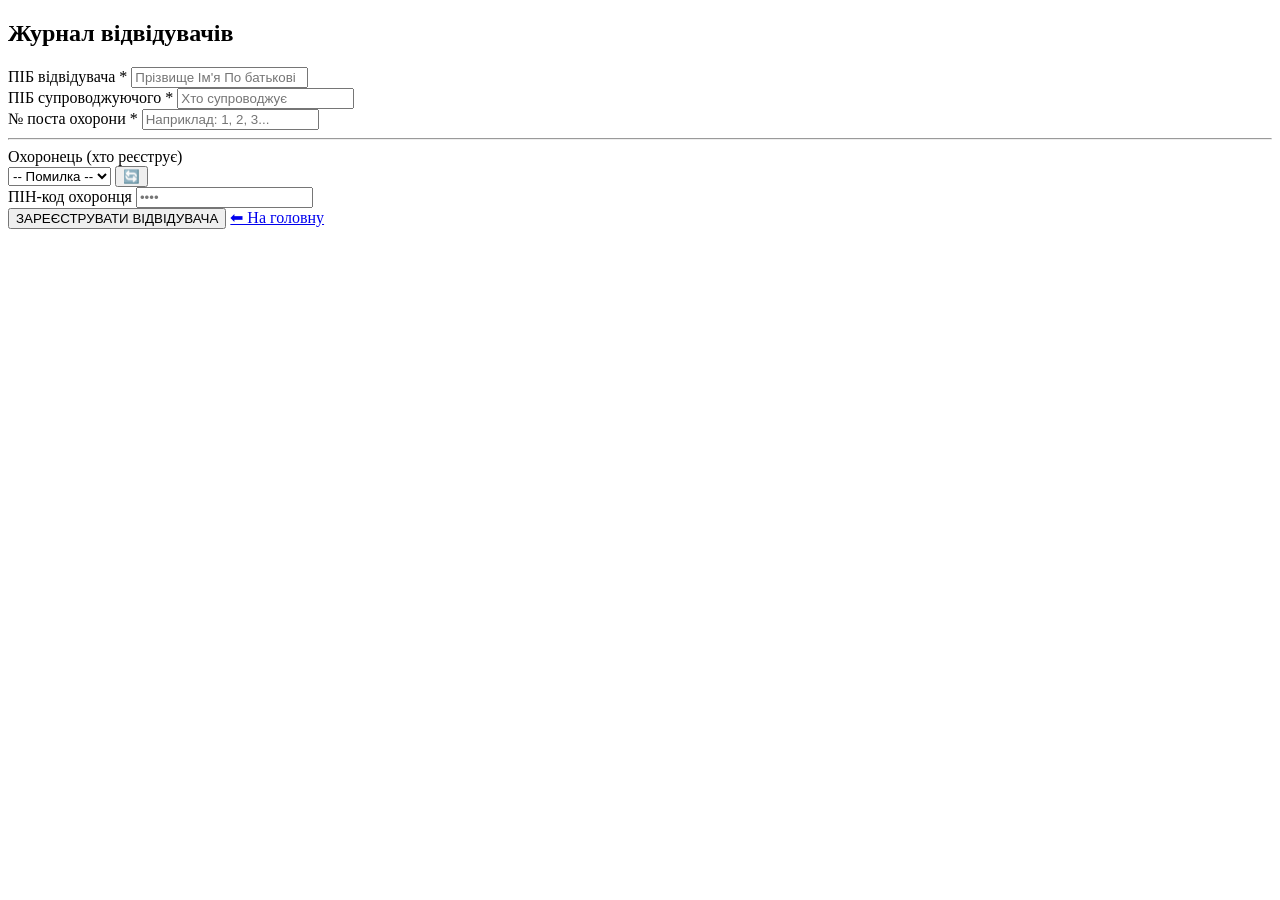
<file: visitors.html>
<!DOCTYPE html>
<html lang="uk">
<head>
    <meta charset="UTF-8">
    <meta name="viewport" content="width=device-width, initial-scale=1.0">
    <title>Журнал відвідувачів | DC-Link</title>
</head>
<body>
<div class="container">
    <div class="card">
        <h2> Журнал відвідувачів</h2>
        <div id="message"></div>

        <div class="form-group">
            <label>ПІБ відвідувача *</label>
            <input type="text" id="visitor_name" placeholder="Прізвище Ім'я По батькові" required>
        </div>

        <div class="form-group">
            <label>ПІБ супроводжуючого *</label>
            <input type="text" id="accompanying" placeholder="Хто супроводжує" required>
        </div>

        <div class="form-group">
            <label>№ поста охорони *</label>
            <input type="text" id="post_number" placeholder="Наприклад: 1, 2, 3..." required>
        </div>

        <hr>

        <div class="form-group">
            <label>Охоронець (хто реєструє)</label>
            <div class="select-wrapper">
                <select id="guard_name"><option value="">-- Завантаження --</option></select>
                <button type="button" class="btn-refresh-inline" id="refreshGuardsBtn" title="Оновити список">🔄</button>
            </div>
        </div>

        <div class="form-group">
            <label>ПІН-код охоронця</label>
            <input type="password" id="guard_pin" class="pin-field" maxlength="4" inputmode="numeric" placeholder="••••">
        </div>

        <button class="btn-submit" id="submit-action">ЗАРЕЄСТРУВАТИ ВІДВІДУВАЧА</button>
        <a href="index.html" class="btn-back">⬅ На головну</a>
    </div>
</div>

<script>
(function() {
    // Перевіряємо наявність глобальної функції getCachedData
    if (typeof window.getCachedData !== 'function') {
        window.getCachedData = async function(key, force = false) {
            const cacheKey = `cached_${key}`;
            const cached = sessionStorage.getItem(cacheKey);
            if (!force && cached) {
                try { return JSON.parse(cached).data; } catch(e) {}
            }
            const url = window.getApiUrl ? window.getApiUrl() : localStorage.getItem('apps_script_url');
            if (!url) return null;
            if (key === 'users') {
                const resp = await fetch(`${url}?logType=users`);
                const data = await resp.json();
                if (Array.isArray(data)) {
                    sessionStorage.setItem(cacheKey, JSON.stringify({ timestamp: Date.now(), data }));
                    return data;
                }
            }
            return [];
        };
    }

    // ========== ЗАВАНТАЖЕННЯ ОХОРОНЦІВ ==========
    async function loadGuards() {
        const select = document.getElementById('guard_name');
        if (!select) return;
        const users = await window.getCachedData('users');
        if (!users) { select.innerHTML = '<option value="">-- Помилка --</option>'; return; }
        const guards = users.filter(u => u.role && u.role.toLowerCase() === 'охорона');
        select.innerHTML = '<option value="">-- Виберіть охоронця --</option>';
        guards.forEach(g => {
            const opt = document.createElement('option');
            opt.value = g.name;
            opt.textContent = g.name;
            select.appendChild(opt);
        });
    }

    // ========== ВІДПРАВЛЕННЯ ==========
    async function handleSubmit() {
        const visitor = document.getElementById('visitor_name').value.trim();
        const accompanying = document.getElementById('accompanying').value.trim();
        const post = document.getElementById('post_number').value.trim();
        const guardName = document.getElementById('guard_name').value;
        const pin = document.getElementById('guard_pin').value;

        if (!visitor || !accompanying || !post) { showMessage("Заповніть усі обов'язкові поля", "error"); return; }
        if (!guardName) { showMessage("Оберіть охоронця", "error"); return; }
        if (!pin || pin.length !== 4 || !/^\d{4}$/.test(pin)) { showMessage("Введіть 4-цифровий ПІН-код", "error"); return; }

        const users = await window.getCachedData('users');
        const guards = users.filter(u => u.role && u.role.toLowerCase() === 'охорона');
        const guard = guards.find(g => g.name === guardName);
        if (!guard || guard.pin !== pin) {
            showMessage("Невірний ПІН-код охоронця", "error");
            document.getElementById('guard_pin').value = "";
            return;
        }

        const apiUrl = window.getApiUrl ? window.getApiUrl() : localStorage.getItem('apps_script_url');
        if (!apiUrl) { showMessage("API не налаштовано", "error"); return; }

        const url = new URL(apiUrl);
        url.searchParams.append('action', 'reg_visitor');
        url.searchParams.append('visitor', visitor);
        url.searchParams.append('accompanying', accompanying);
        url.searchParams.append('post', post);
        url.searchParams.append('guard', guardName);

        try {
            const resp = await fetch(url.toString());
            const result = await resp.json();
            if (result.status === "success") {
                showMessage(`✅ Відвідувача ${visitor} зареєстровано`, "success");
                document.getElementById('visitor_name').value = "";
                document.getElementById('accompanying').value = "";
                document.getElementById('post_number').value = "";
                document.getElementById('guard_pin').value = "";
            } else throw new Error(result.message);
        } catch(e) { showMessage("❌ Помилка: " + e.message, "error"); }
    }

    function showMessage(msg, type) {
        const div = document.getElementById('message');
        if (div) div.innerHTML = `<div class="${type}">${msg}</div>`;
        setTimeout(() => { if (div && div.innerHTML === `<div class="${type}">${msg}</div>`) div.innerHTML = ""; }, 4000);
    }

    // ========== ІНІЦІАЛІЗАЦІЯ (cloneNode ДЛЯ НАДІЙНОСТІ) ==========
    async function initVisitorsPage() {
        await loadGuards();

        const refreshBtn = document.getElementById('refreshGuardsBtn');
        if (refreshBtn) {
            const newBtn = refreshBtn.cloneNode(true);
            refreshBtn.parentNode.replaceChild(newBtn, refreshBtn);
            newBtn.addEventListener('click', async () => {
                await window.getCachedData('users', true);
                await loadGuards();
                showMessage("🔄 Список охоронців оновлено", "success");
            });
        }

        const submitBtn = document.getElementById('submit-action');
        if (submitBtn) {
            const newBtn = submitBtn.cloneNode(true);
            submitBtn.parentNode.replaceChild(newBtn, submitBtn);
            newBtn.addEventListener('click', handleSubmit);
        }
    }

    if (document.readyState === 'loading') {
        document.addEventListener('DOMContentLoaded', initVisitorsPage);
    } else {
        initVisitorsPage();
    }
})();
</script>
</body>
</html>
</file>
<file: index.css>
/* ==========================================================================
   ГЛОБАЛЬНИЙ PREMIUM DARK СТИЛЬ ДЛЯ СИСТЕМИ DOC-SKLAD (FINAL REVISION)
   ========================================================================== */

@import url('https://fonts.googleapis.com/css2?family=Inter:wght@400;500;600;700&display=swap');

/* ---------- 1. БАЗОВІ СТИЛІ ТА АНІМОВАНИЙ ФОН ---------- */
* {
    box-sizing: border-box;
    margin: 0;
    padding: 0;
}

body {
    font-family: 'Inter', sans-serif;
    background-color: #0b1329;
    /* Додаємо легкий статичний преміум-градієнт замість анімації */
    background-image: radial-gradient(circle at 50% 50%, #1c2541 0%, #0b1329 100%);
    background-attachment: fixed;
    color: #f1f5f9;
    overflow-x: hidden;
    min-height: 100vh;
}

#particles-js {
    display: none !important;
    position: fixed;
    width: 100%;
    height: 100%;
    top: 0;
    left: 0;
    z-index: 1;
    pointer-events: none;
}

.main-container {
    position: relative;
    z-index: 2;
    max-width: 1200px;
    margin: 0 auto;
    padding: 40px 20px;
    display: flex;
    justify-content: center;
    align-items: center;
    min-height: 100vh;
}

/* ---------- 2. СТИЛІЗАЦІЯ ГОЛОВНОГО МЕНЮ (ПЛИТКА) ---------- */
.header h2 {
    color: #ffffff;
    font-size: 28px;
    font-weight: 700;
    text-align: center;
    margin-bottom: 40px;
    letter-spacing: 0.5px;
    text-shadow: 0 2px 10px rgba(0, 0, 0, 0.5);
}

.menu-grid {
    display: grid;
    grid-template-columns: repeat(auto-fit, minmax(280px, 1fr));
    gap: 24px;
    width: 100%;
}

.menu-item {
    position: relative;
    height: 180px;
    border-radius: 20px;
    overflow: hidden;
    display: flex;
    align-items: center;
    justify-content: center;
    text-decoration: none;
    box-shadow: 0 10px 25px rgba(0, 0, 0, 0.3);
    border: 1px solid rgba(58, 80, 107, 0.3);
    transition: transform 0.3s cubic-bezier(0.25, 1, 0.5, 1), box-shadow 0.3s ease;
}

.menu-item:hover {
    transform: translateY(-6px);
    box-shadow: 0 15px 35px rgba(56, 189, 248, 0.25);
    border-color: #38bdf8;
}

.card-bg {
    position: absolute;
    top: 0;
    left: 0;
    width: 100%;
    height: 100%;
    background-size: cover;
    background-position: center;
    transition: transform 0.5s ease;
}

.menu-item:hover .card-bg {
    transform: scale(1.05);
}

.card-overlay {
    position: absolute;
    top: 0;
    left: 0;
    width: 100%;
    height: 100%;
    background: linear-gradient(135deg, rgba(11, 19, 41, 0.4) 0%, rgba(28, 37, 65, 0.2) 100%);
    transition: background 0.3s ease;
}

.menu-item:hover .card-overlay {
    background: linear-gradient(135deg, rgba(11, 19, 41, 0.2) 0%, rgba(28, 37, 65, 0.1) 100%);
}

.card-content {
    position: relative;
    z-index: 3;
    padding: 20px;
    text-align: center;
}

.card-content .title {
    color: #ffffff;
    font-size: 18px;
    font-weight: 700;
    letter-spacing: 0.5px;
    text-shadow: 0 2px 8px rgba(0, 0, 0, 0.8);
    transition: color 0.3s ease;
}

.menu-item:hover .card-content .title {
    color: #38bdf8;
}

.settings-btn {
    position: fixed;
    bottom: 20px;
    right: 20px;
    background: rgba(28, 37, 65, 0.8);
    border: 1px solid #3a506b;
    color: #94a3b8;
    width: 44px;
    height: 44px;
    border-radius: 50%;
    font-size: 20px;
    cursor: pointer;
    display: flex;
    align-items: center;
    justify-content: center;
    z-index: 10;
    transition: all 0.2s ease;
}
.settings-btn:hover {
    color: #ffffff;
    background: #1c2541;
    border-color: #38bdf8;
    transform: rotate(45deg);
}


/* ---------- 3. ДИНАМІЧНІ ФОРМИ (БЕЗ КОНФЛІКТІВ З JS) ---------- */

#page-content .container {
    width: 100%;
    max-width: 460px;
    padding: 16px;
    box-sizing: border-box;
    margin: 0 auto;
}

/* Уніфікована темна картка */
#page-content .card, 
#page-content .form-container,
#page-content .login-card {
    background: rgba(28, 37, 65, 0.95);
    border: 1px solid #3a506b;
    border-radius: 24px;
    padding: 36px 28px;
    box-shadow: 0 20px 45px rgba(0, 0, 0, 0.6);
    color: #f1f5f9;
    width: 100%;
	max-width: 460px;
    box-sizing: border-box;
	margin: 0 auto;
}

/* ЗАЛІЗОБЕТОННЕ ПРИХОВУВАННЯ КВИТКА ДО РЕЄСТРАЦІЇ */
#page-content #result-card {
    display: none; /* JS сам увімкне його через .style.display='block' */
    background: #0b1329 !important;
    border: 2px dashed #38bdf8 !important;
    border-radius: 16px !important;
    padding: 24px !important;
    margin-top: 20px !important;
    text-align: center !important;
    width: 100% !important;
    box-sizing: border-box !important;
}

#page-content h2 {
    color: #38bdf8;
    font-size: 22px;
    font-weight: 700;
    text-align: center;
    margin-top: 0;
    margin-bottom: 24px;
    padding-bottom: 12px;
    border-bottom: 1px solid #3a506b;
}

#page-content .form-group {
    margin-bottom: 20px;
    width: 100%;
    box-sizing: border-box;
    text-align: left;
}

#page-content label {
    display: block;
    color: #94a3b8;
    font-size: 14px;
    font-weight: 600;
    margin-bottom: 8px;
    text-align: left;
}

/* Поля введення */
#page-content input, 
#page-content select, 
#page-content textarea {
    width: 100%;
    height: 50px;
    padding: 10px 16px;
    border: 1px solid #3a506b;
    border-radius: 12px;
    font-size: 16px;
    color: #ffffff;
    background-color: #0b1329;
    box-sizing: border-box;
    outline: none;
    transition: all 0.2s ease;
    -webkit-appearance: none;
    -moz-appearance: none;
    appearance: none;
}

#page-content textarea {
    height: auto;
    min-height: 100px;
    resize: vertical;
}

#page-content input:focus, 
#page-content select:focus,
#page-content textarea:focus {
    border-color: #38bdf8;
    box-shadow: 0 0 0 4px rgba(56, 189, 248, 0.25);
    background-color: #0f1c3f;
}

/* ---------- КНОПКИ-ПЕРЕМИКАЧІ В АВТО ---------- */
#page-content .toggle-group {
    display: flex;
    gap: 12px;
    margin-bottom: 5px;
    width: 100%;
}

#page-content .toggle-btn {
   flex: 1;
    height: 50px; /* Вирівняли висоту з інпутами */
    background: #0b1329; /* Глибокий темний фон, як у інпутів */
    border: 1px solid #3a506b;
    border-radius: 12px; /* Округлені кути для гармонії */
    font-size: 15px;
    font-weight: 600;
    cursor: pointer;
    transition: all 0.25s ease;
    color: #94a3b8; /* Спокійний сірий колір для неактивного стану */
    display: flex;
    align-items: center;
    justify-content: center;
}

#page-content .toggle-btn.active {
background: rgba(16, 185, 129, 0.1) !important; 
    border-color: #10b981 !important;
    color: #34d399 !important;
    font-weight: 700;
    box-shadow: inset 0 0 10px rgba(16, 185, 129, 0.2), 0 4px 12px rgba(16, 185, 129, 0.15) !important;
}

#page-content .toggle-btn:hover:not(.active) {
   border-color: #38bdf8;
    color: #ffffff;
    background: #1c2541;
}
/* ---------- СТИЛІ ДЛЯ КНОПКИ ЛОГІНУ В admin.html ---------- */
#page-content .btn-login {
    width: 100% !important;
    height: 52px !important;
    background: #38bdf8 !important;
    color: #0b1329 !important;
    border: none !important;
    border-radius: 12px !important;
    font-size: 17px !important;
    font-weight: 700 !important;
    cursor: pointer !important;
    transition: all 0.2s ease !important;
    box-shadow: 0 4px 14px rgba(56, 189, 248, 0.3) !important;
    margin-top: 15px !important;
    display: flex !important;
    align-items: center !important;
    justify-content: center !important;
    gap: 8px !important;
}
#page-content .btn-login:hover {
    background: #0ea5e9 !important;
    box-shadow: 0 6px 20px rgba(56, 189, 248, 0.5) !important;
    color: #0b1329 !important;
}
/* ---------- ПЕРЕМИКАЧ РЕЖИМІВ ДЛЯ PASSES/KEYS (ВИДАЧА/ПОВЕРНЕННЯ) ---------- */
#page-content .mode-container {
    display: flex;
    gap: 12px;
    margin-bottom: 24px;
    width: 100%;
}

#page-content .mode-btn {
    flex: 1;
    height: 50px;
    background: #0b1329;
    border: 1px solid #3a506b;
    border-radius: 12px;
    font-size: 15px;
    font-weight: 600;
    cursor: pointer;
    transition: all 0.25s ease;
    color: #94a3b8;
    display: flex;
    align-items: center;
    justify-content: center;
}

#page-content .mode-btn.active-issue {
    background: rgba(34, 197, 94, 0.1);
    border-color: #22c55e;
    color: #4ade80;
    box-shadow: inset 0 0 10px rgba(34, 197, 94, 0.1);
}

#page-content .mode-btn.active-return {
    background: rgba(249, 115, 22, 0.1);
    border-color: #f97316;
    color: #fb923c;
    box-shadow: inset 0 0 10px rgba(249, 115, 22, 0.1);
}

#page-content .mode-btn:hover:not(.active-issue):not(.active-return) {
    border-color: #38bdf8;
    color: #ffffff;
    background: #1c2541;
}



/* ---------- ЕЛЕМЕНТИ ОНОВЛЕННЯ ОХОРОНИ ---------- */
#page-content .select-wrapper {
    position: relative !important;
    display: flex !important;
    align-items: center !important;
    width: 100% !important;
}

#page-content .select-wrapper select {
    padding-right: 50px !important;
    width: 100% !important;
}

#page-content .btn-refresh-inline,
#page-content .select-wrapper button:not(.toggle-btn) {
    position: absolute;
    right: 8px;
    width: 36px;
    height: 36px;
    border: none;
    border-radius: 10px;
    background: transparent !important; /* Робимо фон прозорим */
    color: #ffffff;
    font-size: 15px;
    cursor: pointer;
    display: flex;
    align-items: center;
    justify-content: center;
    transition: all 0.2s ease;
    z-index: 10;
}

#page-content .btn-refresh-inline:hover {
    background: #517199;
}

#page-content .pin-field {
    text-align: center;
    letter-spacing: 6px;
    font-weight: 700;
}

/* ---------- СВІТЛІ КНОПКИ ДІЇ (ЗАРЕЄСТРУВАТИ В АВТО ТОЩО) ---------- */
#page-content .btn-submit,
#page-content button[type="submit"],
#page-content .action-btn,
#page-content button[onclick*="register"],
#page-content button[onclick*="Key"] {
    width: 100% !important;
    height: 52px !important;
    background: #38bdf8 !important; /* Для авто залишається суцільний блакитний */
    color: #0b1329 !important;
    border: none !important;
    border-radius: 12px !important;
    font-size: 17px !important;
    font-weight: 700 !important;
    cursor: pointer !important;
    transition: all 0.2s ease !important;
    box-shadow: 0 4px 14px rgba(56, 189, 248, 0.3) !important;
    margin-top: 15px !important;
    display: flex !important;
    align-items: center !important;
    justify-content: center !important;
    gap: 8px !important;
}

/* Ховери для суцільних блакитних кнопок */
#page-content .btn-submit:hover,
#page-content button[type="submit"]:hover,
#page-content .action-btn:hover {
    background: #0ea5e9 !important;
    box-shadow: 0 6px 20px rgba(56, 189, 248, 0.5) !important;
    color: #0b1329 !important;
}

/* ---------- КНОПКА ПОЧАТИ ЗМІНУ (НОВИЙ ЗЕЛЕНИЙ OUTLINE СТИЛЬ) ---------- */
#page-content button[onclick*="Attendance('ВХІД')"],
#page-content .btn-entry {
    width: 100% !important;
    height: 52px !important;
    background: rgba(16, 185, 129, 0.1) !important;
    border: 1px solid #10b981 !important;
    color: #34d399 !important;
    border-radius: 12px !important;
    font-size: 17px !important;
    font-weight: 700 !important;
    cursor: pointer !important;
    transition: all 0.2s ease !important;
    margin-top: 15px !important;
    display: flex !important;
    align-items: center !important;
    justify-content: center !important;
    gap: 8px !important;
    box-shadow: none !important;
}

/* Ховер для Почати зміну (Повна заливка зеленим, текст білим) */
#page-content button[onclick*="Attendance('ВХІД')"]:hover,
#page-content .btn-entry:hover {
    background: #10b981 !important;
    color: #ffffff !important;
    box-shadow: 0 6px 20px rgba(16, 185, 129, 0.4) !important;
}
  

/* ---------- КНОПКА ЗАВЕРШЕННЯ ЗМІНИ (ВИХІД) ---------- */
#page-content button[onclick*="Attendance('ВИХІД')"],
#page-content .btn-exit {
    width: 100% !important;
    height: 52px !important;
    background: rgba(239, 68, 68, 0.1) !important; 
    border: 1px solid #ef4444 !important; 
    color: #f87171 !important; 
    border-radius: 12px !important;
    font-size: 17px !important;
    font-weight: 700 !important;
    cursor: pointer !important;
    transition: all 0.2s ease !important;
    margin-top: 12px !important;
    display: flex !important;
    align-items: center !important;
    justify-content: center !important;
    box-shadow: none !important;
}

#page-content button[onclick*="Attendance('ВИХІД')"]:hover,
#page-content .btn-exit:hover {
    background: #ef4444 !important; 
    color: #ffffff !important;
    box-shadow: 0 6px 20px rgba(239, 68, 68, 0.4) !important;
}

/* СТАН ДЛЯ ВИМКНЕНИХ КНОПОК */
#page-content .btn-submit:disabled,
#page-content button:disabled {
    background: #1c2541 !important;
    color: #64748b !important;
    border: 1px solid #3a506b !important;
    cursor: not-allowed !important;
    box-shadow: none !important;
}

/* ---------- ПОЗИЦІОНУВАННЯ КНОПКИ ОНОВЛЕННЯ ВСЕРЕДИНІ СЕЛЕКТОРА ---------- */
#page-content .select-wrapper {
    position: relative !important;
    display: flex !important;
    align-items: center !important;
    width: 100% !important;
}

/* Робимо відступ справа у селекторі, щоб текст не залазив під стрілочку */
#page-content .select-wrapper select {
    padding-right: 50px !important;
}

/* Сама кнопка-стрілочка стає акуратною іконкою в кінці інпута */
#page-content .select-wrapper .btn-refresh-inline,
#page-content .select-wrapper button.btn-refresh-inline {
    position: absolute !important;
    right: 8px !important;
    top: 50% !important;
    transform: translateY(-50%) !important;
    width: 34px !important;
    height: 34px !important;
    border: 1px solid #3a506b !important;
    border-radius: 8px !important;
    background: #1c2541 !important; /* Темний фон картки */
    font-size: 14px !important;
    cursor: pointer !important;
    display: flex !important;
    align-items: center !important;
    justify-content: center !important;
    z-index: 10 !important;
    transition: all 0.2s ease !important;
    padding: 0 !important;
    margin: 0 !important;
}

#page-content .select-wrapper .btn-refresh-inline:hover {
    background: #3a506b !important;
    border-color: #38bdf8 !important;
}
#page-content .pin-field {
    text-align: center;
    letter-spacing: 6px;
    font-weight: 700;
}

/* ---------- КНОПКА НАЗАД ---------- */
#page-content .btn-back,
#page-content button.btn-back,
#page-content a[id="backToMain"],
#page-content a[href*="index.html"] {
    display: block !important;
    width: auto !important;
    height: auto !important;
    background: none !important;
    border: none !important;
    box-shadow: none !important;
    text-align: center !important;
    margin: 20px auto 0 auto !important;
    color: #64748b !important;
    text-decoration: none !important;
    font-size: 14px !important;
    font-weight: 500 !important;
    cursor: pointer !important;
    transition: color 0.2s ease !important;
    outline: none !important;
    -webkit-appearance: none !important;
    appearance: none !important;
}

#page-content .btn-back:hover,
#page-content button.btn-back:hover {
    color: #38bdf8 !important;
    background: none !important;
}

#page-content hr {
    border: 0;
    height: 1px;
    background: #3a506b;
    margin: 24px 0;
    width: 100%;
}

/* ---------- СТАТУСИ ТА КВИТКИ РЕЗУЛЬТАТУ ---------- */
#page-content #message,
#page-content .alert-box {
    width: 100%;
    box-sizing: border-box;
}

#page-content .success { 
    background: rgba(22, 101, 52, 0.25); 
    color: #34d399; 
    border: 1px solid #166534;
    padding: 12px 16px;
    border-radius: 12px;
    font-size: 14px;
    margin-bottom: 20px;
    text-align: center;
}

#page-content .error { 
    background: rgba(153, 27, 27, 0.25); 
    color: #f87171; 
    border: 1px solid #991b1b;
    padding: 12px 16px;
    border-radius: 12px;
    font-size: 14px;
    margin-bottom: 20px;
    text-align: center;
}

#page-content #result-card h3 {
    color: #10b981 !important;
    margin-bottom: 15px !important;
    font-size: 20px !important;
}

#page-content .ticket-box {
    background: #1c2541 !important;
    border: 1px solid #3a506b !important;
    padding: 15px !important;
    border-radius: 12px !important;
    font-size: 24px !important;
    font-weight: 700 !important;
    color: #ffffff !important;
    letter-spacing: 1px !important;
    margin: 15px 0 !important;
}

/* ---------- 4. СТИЛІЗАЦІЯ ТАБЛИЦЬ ---------- */
#page-content table, 
#page-content .data-table {
    width: 100%;
    border-collapse: collapse;
    margin-top: 15px;
    background: #0b1329;
    border-radius: 12px;
    overflow: hidden;
    font-size: 14px;
}

#page-content th {
    background: #1c2541;
    color: #38bdf8;
    font-weight: 600;
    padding: 12px 10px;
    text-align: left;
    border-bottom: 2px solid #3a506b;
}

#page-content td {
    padding: 12px 10px;
    color: #cbd5e1;
    border-bottom: 1px solid #1c2541;
}

#page-content tr:last-child td {
    border-bottom: none;
}

#page-content tr:hover td {
    background: rgba(56, 189, 248, 0.05);
}
/* ---------- СТИЛІ ДЛЯ ЖУРНАЛУ ТМЦ (КЛАСНИЙ ІЗОЛЬОВАНИЙ ДИЗАЙН) ---------- */
#page-content .tmc-item-row {
    position: relative !important;
    background: #0b1329 !important;
    border: 1px solid #3a506b !important;
    border-radius: 16px !important;
    padding: 24px 16px 16px 16px !important;
    margin-bottom: 16px !important;
    transition: all 0.2s ease !important;
    box-sizing: border-box !important;
}

#page-content .tmc-grid {
    display: flex !important;
    flex-direction: column !important;
    gap: 12px !important;
}

#page-content .tmc-name1 {
    width: 100% !important;
}

#page-content .tmc-row-2cols {
    display: grid !important;
    grid-template-columns: 1fr 1fr !important;
    gap: 12px !important;
}

#page-content .tmc-row-2cols-qty {
    display: grid !important;
    grid-template-columns: 1fr 100px !important;
    gap: 12px !important;
}

/* Витончена іконка видалення позиції на кутку контейнера */
#page-content .btn-remove-item {
    position: absolute !important;
    top: -10px !important;
    right: -10px !important;
    width: 26px !important;
    height: 26px !important;
    background: #1c2541 !important;
    border: 1px solid #3a506b !important;
    border-radius: 50% !important;
    color: #64748b !important;
    font-size: 11px !important;
    cursor: pointer !important;
    display: flex !important;
    align-items: center !important;
    justify-content: center !important;
    transition: all 0.2s ease !important;
    z-index: 15 !important;
    padding: 0 !important;
    box-shadow: 0 4px 10px rgba(0, 0, 0, 0.4) !important;
}

#page-content .btn-remove-item:hover {
    background: rgba(239, 68, 68, 0.1) !important;
    border-color: #ef4444 !important;
    color: #f87171 !important;
    transform: scale(1.1) !important;
}

/* Кнопка додавання нового товару */
#page-content .btn-add-item {
    width: 100% !important;
    padding: 14px !important;
    background: rgba(56, 189, 248, 0.05) !important;
    border: 1px dashed #3a506b !important;
    border-radius: 12px !important;
    color: #38bdf8 !important;
    font-size: 14px !important;
    font-weight: 600 !important;
    cursor: pointer !important;
    transition: all 0.2s ease !important;
    display: flex !important;
    align-items: center !important;
    justify-content: center !important;
    gap: 8px !important;
    margin-top: 8px !important;
}

#page-content .btn-add-item:hover {
    background: rgba(56, 189, 248, 0.1) !important;
    border-color: #38bdf8 !important;
    color: #ffffff !important;
}

/* Головна кнопка дії БЕЗ тексту заніс/виніс (чистий суцільний стиль) */
#page-content #submit-action {
    width: 100% !important;
    height: 52px !important;
    background: #38bdf8 !important;
    color: #0b1329 !important;
    border: none !important;
    border-radius: 12px !important;
    font-size: 17px !important;
    font-weight: 700 !important;
    cursor: pointer !important;
    transition: all 0.2s ease !important;
    box-shadow: 0 4px 14px rgba(56, 189, 248, 0.3) !important;
    margin-top: 20px !important;
    display: flex !important;
    align-items: center !important;
    justify-content: center !important;
}

#page-content #submit-action:hover {
    background: #0ea5e9 !important;
    box-shadow: 0 6px 20px rgba(56, 189, 248, 0.5) !important;
}

@media (max-width: 600px) {
    #page-content .tmc-row-2cols,
    #page-content .tmc-row-2cols-qty {
        grid-template-columns: 1fr !important;
        gap: 10px !important;
    }
}
</file>
